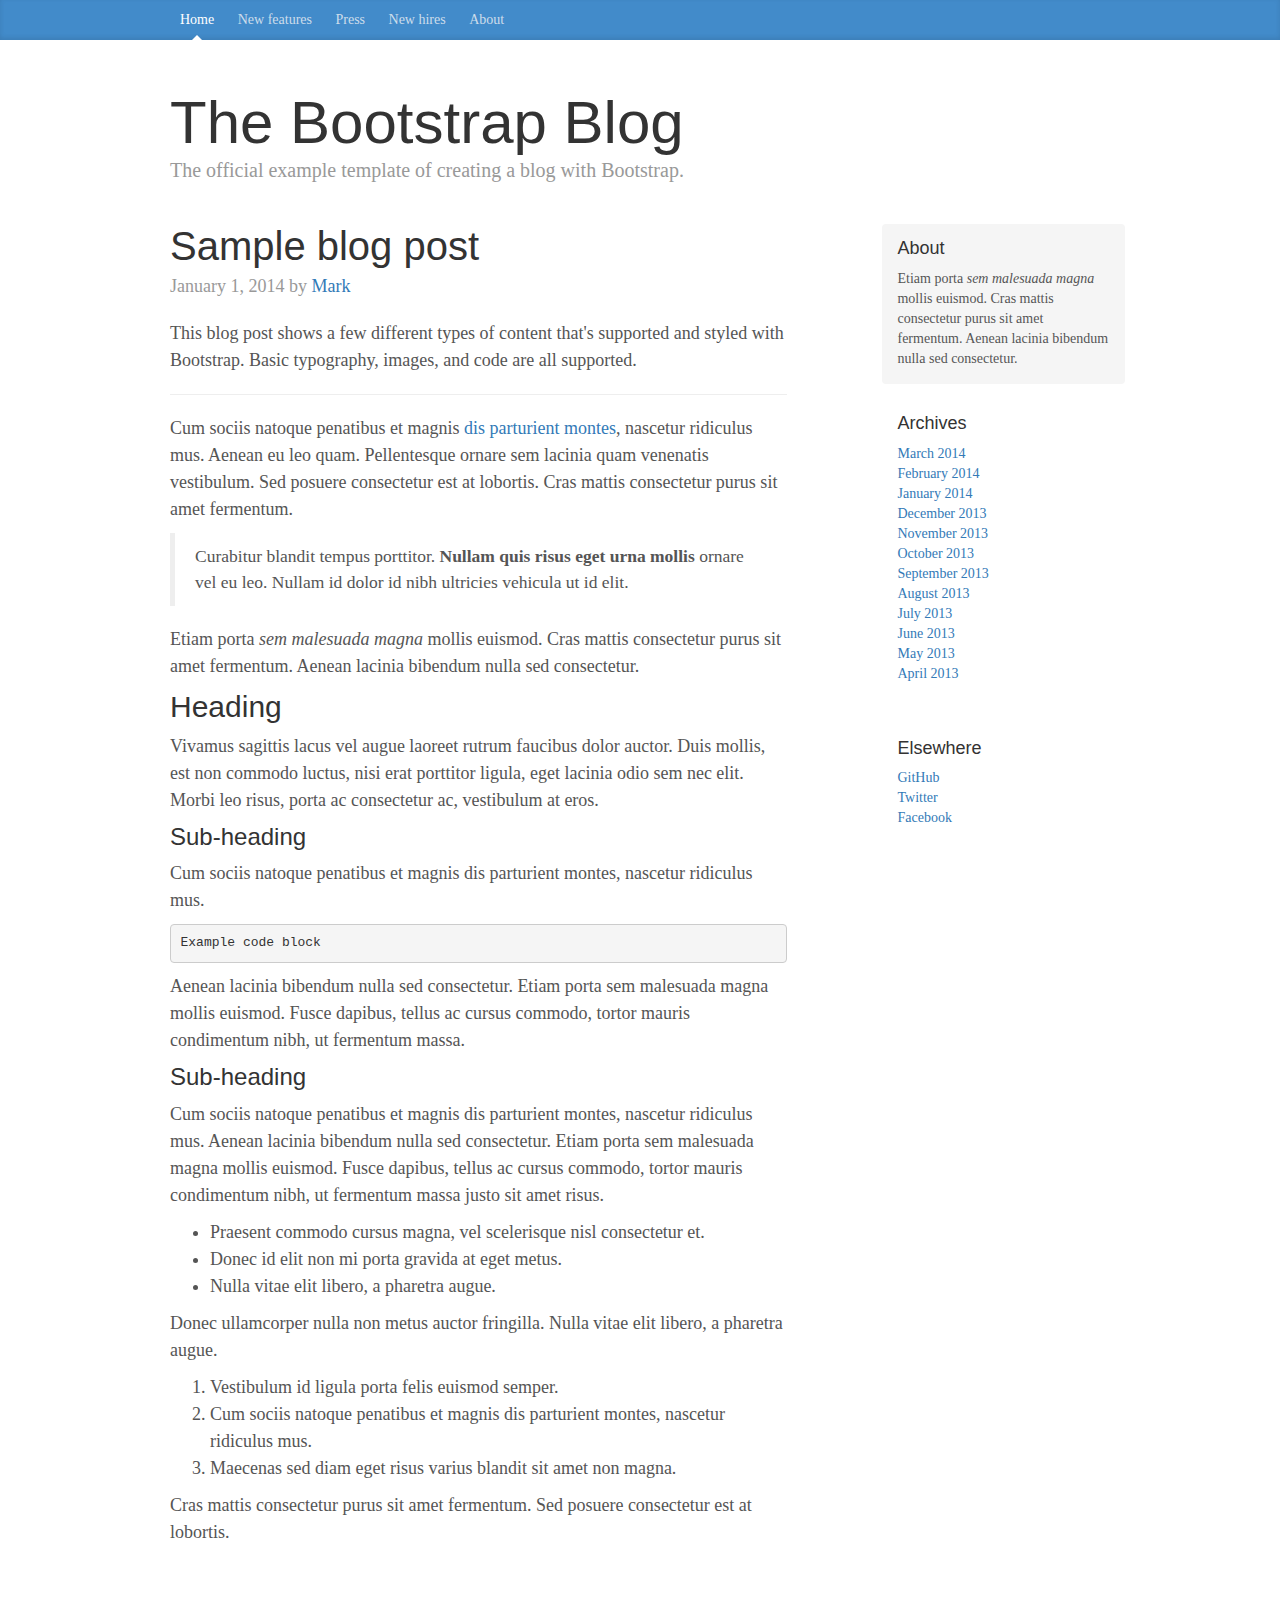
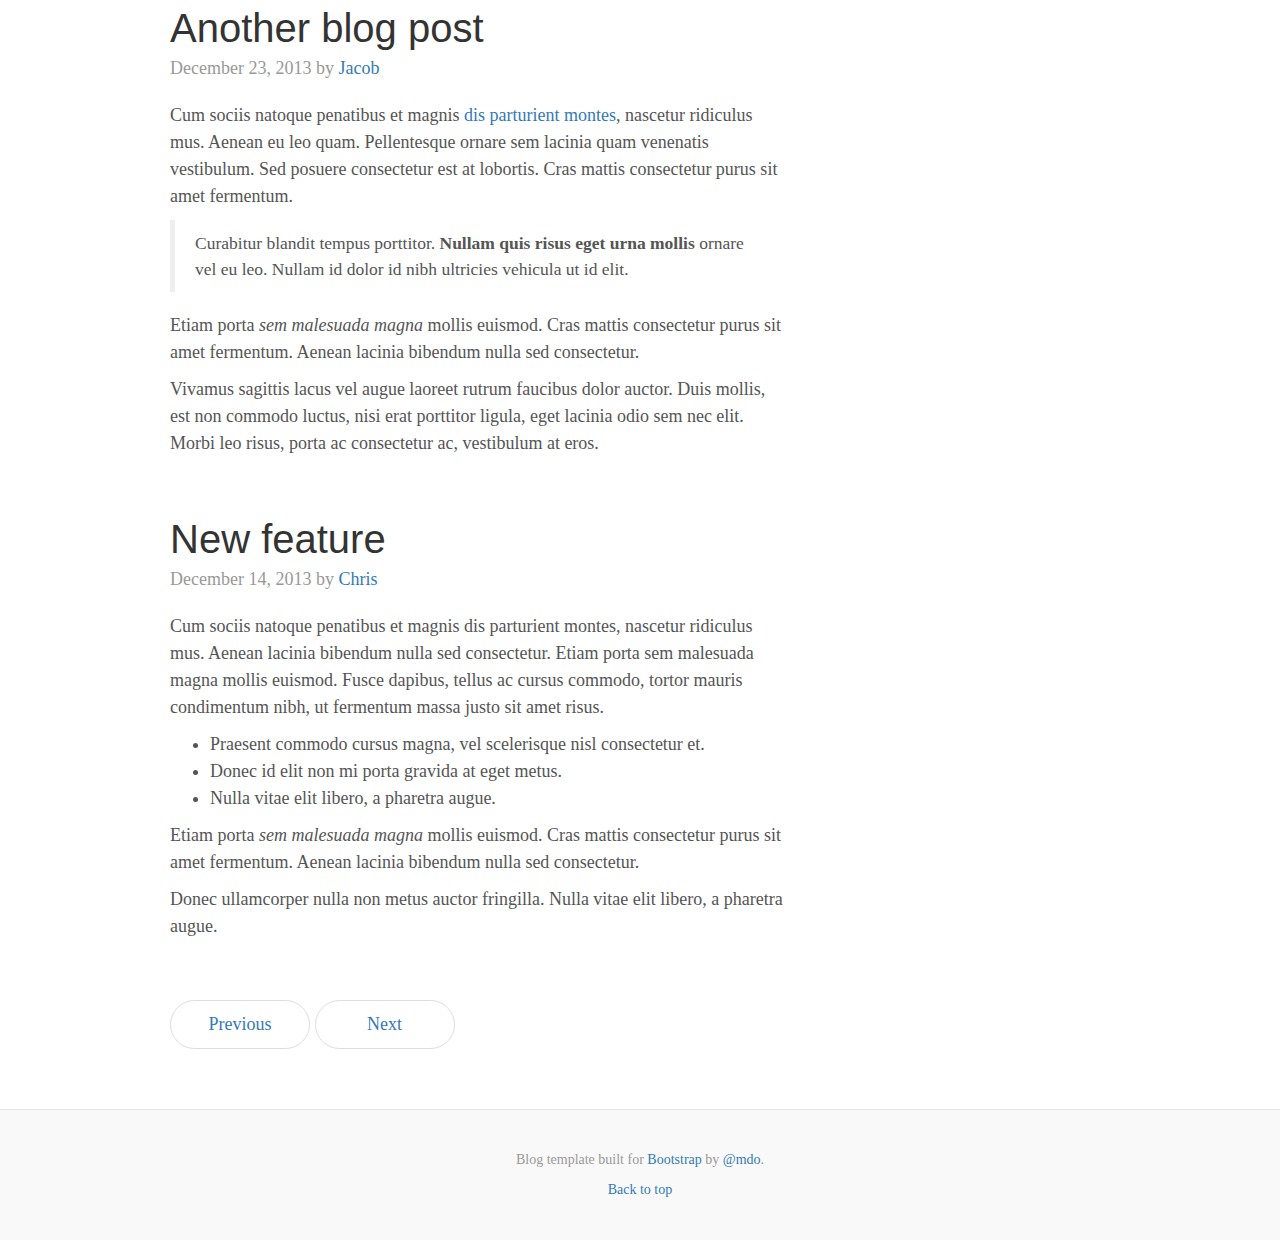
<file: examples/blog/index.html>
<!DOCTYPE html>
<html lang="en">
  <head>
    <meta charset="utf-8">
    <meta http-equiv="X-UA-Compatible" content="IE=edge">
    <meta name="viewport" content="width=device-width, initial-scale=1">
    <!-- The above 3 meta tags *must* come first in the head; any other head content must come *after* these tags -->
    <meta name="description" content="">
    <meta name="author" content="">
    <link rel="icon" href="../../favicon.ico">

    <title>Blog Template for Bootstrap</title>

    <!-- Bootstrap core CSS -->
    <link href="../../dist/css/bootstrap.min.css" rel="stylesheet">

    <!-- IE10 viewport hack for Surface/desktop Windows 8 bug -->
    <link href="../../assets/css/ie10-viewport-bug-workaround.css" rel="stylesheet">

    <!-- Custom styles for this template -->
    <link href="blog.css" rel="stylesheet">

    <!-- Just for debugging purposes. Don't actually copy these 2 lines! -->
    <!--[if lt IE 9]><script src="../../assets/js/ie8-responsive-file-warning.js"></script><![endif]-->
    <script src="../../assets/js/ie-emulation-modes-warning.js"></script>

    <!-- HTML5 shim and Respond.js for IE8 support of HTML5 elements and media queries -->
    <!--[if lt IE 9]>
      <script src="https://oss.maxcdn.com/html5shiv/3.7.3/html5shiv.min.js"></script>
      <script src="https://oss.maxcdn.com/respond/1.4.2/respond.min.js"></script>
    <![endif]-->
  </head>

  <body>

    <div class="blog-masthead">
      <div class="container">
        <nav class="blog-nav">
          <a class="blog-nav-item active" href="#">Home</a>
          <a class="blog-nav-item" href="#">New features</a>
          <a class="blog-nav-item" href="#">Press</a>
          <a class="blog-nav-item" href="#">New hires</a>
          <a class="blog-nav-item" href="#">About</a>
        </nav>
      </div>
    </div>

    <div class="container">

      <div class="blog-header">
        <h1 class="blog-title">The Bootstrap Blog</h1>
        <p class="lead blog-description">The official example template of creating a blog with Bootstrap.</p>
      </div>

      <div class="row">

        <div class="col-sm-8 blog-main">

          <div class="blog-post">
            <h2 class="blog-post-title">Sample blog post</h2>
            <p class="blog-post-meta">January 1, 2014 by <a href="#">Mark</a></p>

            <p>This blog post shows a few different types of content that's supported and styled with Bootstrap. Basic typography, images, and code are all supported.</p>
            <hr>
            <p>Cum sociis natoque penatibus et magnis <a href="#">dis parturient montes</a>, nascetur ridiculus mus. Aenean eu leo quam. Pellentesque ornare sem lacinia quam venenatis vestibulum. Sed posuere consectetur est at lobortis. Cras mattis consectetur purus sit amet fermentum.</p>
            <blockquote>
              <p>Curabitur blandit tempus porttitor. <strong>Nullam quis risus eget urna mollis</strong> ornare vel eu leo. Nullam id dolor id nibh ultricies vehicula ut id elit.</p>
            </blockquote>
            <p>Etiam porta <em>sem malesuada magna</em> mollis euismod. Cras mattis consectetur purus sit amet fermentum. Aenean lacinia bibendum nulla sed consectetur.</p>
            <h2>Heading</h2>
            <p>Vivamus sagittis lacus vel augue laoreet rutrum faucibus dolor auctor. Duis mollis, est non commodo luctus, nisi erat porttitor ligula, eget lacinia odio sem nec elit. Morbi leo risus, porta ac consectetur ac, vestibulum at eros.</p>
            <h3>Sub-heading</h3>
            <p>Cum sociis natoque penatibus et magnis dis parturient montes, nascetur ridiculus mus.</p>
            <pre><code>Example code block</code></pre>
            <p>Aenean lacinia bibendum nulla sed consectetur. Etiam porta sem malesuada magna mollis euismod. Fusce dapibus, tellus ac cursus commodo, tortor mauris condimentum nibh, ut fermentum massa.</p>
            <h3>Sub-heading</h3>
            <p>Cum sociis natoque penatibus et magnis dis parturient montes, nascetur ridiculus mus. Aenean lacinia bibendum nulla sed consectetur. Etiam porta sem malesuada magna mollis euismod. Fusce dapibus, tellus ac cursus commodo, tortor mauris condimentum nibh, ut fermentum massa justo sit amet risus.</p>
            <ul>
              <li>Praesent commodo cursus magna, vel scelerisque nisl consectetur et.</li>
              <li>Donec id elit non mi porta gravida at eget metus.</li>
              <li>Nulla vitae elit libero, a pharetra augue.</li>
            </ul>
            <p>Donec ullamcorper nulla non metus auctor fringilla. Nulla vitae elit libero, a pharetra augue.</p>
            <ol>
              <li>Vestibulum id ligula porta felis euismod semper.</li>
              <li>Cum sociis natoque penatibus et magnis dis parturient montes, nascetur ridiculus mus.</li>
              <li>Maecenas sed diam eget risus varius blandit sit amet non magna.</li>
            </ol>
            <p>Cras mattis consectetur purus sit amet fermentum. Sed posuere consectetur est at lobortis.</p>
          </div><!-- /.blog-post -->

          <div class="blog-post">
            <h2 class="blog-post-title">Another blog post</h2>
            <p class="blog-post-meta">December 23, 2013 by <a href="#">Jacob</a></p>

            <p>Cum sociis natoque penatibus et magnis <a href="#">dis parturient montes</a>, nascetur ridiculus mus. Aenean eu leo quam. Pellentesque ornare sem lacinia quam venenatis vestibulum. Sed posuere consectetur est at lobortis. Cras mattis consectetur purus sit amet fermentum.</p>
            <blockquote>
              <p>Curabitur blandit tempus porttitor. <strong>Nullam quis risus eget urna mollis</strong> ornare vel eu leo. Nullam id dolor id nibh ultricies vehicula ut id elit.</p>
            </blockquote>
            <p>Etiam porta <em>sem malesuada magna</em> mollis euismod. Cras mattis consectetur purus sit amet fermentum. Aenean lacinia bibendum nulla sed consectetur.</p>
            <p>Vivamus sagittis lacus vel augue laoreet rutrum faucibus dolor auctor. Duis mollis, est non commodo luctus, nisi erat porttitor ligula, eget lacinia odio sem nec elit. Morbi leo risus, porta ac consectetur ac, vestibulum at eros.</p>
          </div><!-- /.blog-post -->

          <div class="blog-post">
            <h2 class="blog-post-title">New feature</h2>
            <p class="blog-post-meta">December 14, 2013 by <a href="#">Chris</a></p>

            <p>Cum sociis natoque penatibus et magnis dis parturient montes, nascetur ridiculus mus. Aenean lacinia bibendum nulla sed consectetur. Etiam porta sem malesuada magna mollis euismod. Fusce dapibus, tellus ac cursus commodo, tortor mauris condimentum nibh, ut fermentum massa justo sit amet risus.</p>
            <ul>
              <li>Praesent commodo cursus magna, vel scelerisque nisl consectetur et.</li>
              <li>Donec id elit non mi porta gravida at eget metus.</li>
              <li>Nulla vitae elit libero, a pharetra augue.</li>
            </ul>
            <p>Etiam porta <em>sem malesuada magna</em> mollis euismod. Cras mattis consectetur purus sit amet fermentum. Aenean lacinia bibendum nulla sed consectetur.</p>
            <p>Donec ullamcorper nulla non metus auctor fringilla. Nulla vitae elit libero, a pharetra augue.</p>
          </div><!-- /.blog-post -->

          <nav>
            <ul class="pager">
              <li><a href="#">Previous</a></li>
              <li><a href="#">Next</a></li>
            </ul>
          </nav>

        </div><!-- /.blog-main -->

        <div class="col-sm-3 col-sm-offset-1 blog-sidebar">
          <div class="sidebar-module sidebar-module-inset">
            <h4>About</h4>
            <p>Etiam porta <em>sem malesuada magna</em> mollis euismod. Cras mattis consectetur purus sit amet fermentum. Aenean lacinia bibendum nulla sed consectetur.</p>
          </div>
          <div class="sidebar-module">
            <h4>Archives</h4>
            <ol class="list-unstyled">
              <li><a href="#">March 2014</a></li>
              <li><a href="#">February 2014</a></li>
              <li><a href="#">January 2014</a></li>
              <li><a href="#">December 2013</a></li>
              <li><a href="#">November 2013</a></li>
              <li><a href="#">October 2013</a></li>
              <li><a href="#">September 2013</a></li>
              <li><a href="#">August 2013</a></li>
              <li><a href="#">July 2013</a></li>
              <li><a href="#">June 2013</a></li>
              <li><a href="#">May 2013</a></li>
              <li><a href="#">April 2013</a></li>
            </ol>
          </div>
          <div class="sidebar-module">
            <h4>Elsewhere</h4>
            <ol class="list-unstyled">
              <li><a href="#">GitHub</a></li>
              <li><a href="#">Twitter</a></li>
              <li><a href="#">Facebook</a></li>
            </ol>
          </div>
        </div><!-- /.blog-sidebar -->

      </div><!-- /.row -->

    </div><!-- /.container -->

    <footer class="blog-footer">
      <p>Blog template built for <a href="http://getbootstrap.com">Bootstrap</a> by <a href="https://twitter.com/mdo">@mdo</a>.</p>
      <p>
        <a href="#">Back to top</a>
      </p>
    </footer>


    <!-- Bootstrap core JavaScript
    ================================================== -->
    <!-- Placed at the end of the document so the pages load faster -->
    <script src="https://ajax.googleapis.com/ajax/libs/jquery/1.12.4/jquery.min.js"></script>
    <script>window.jQuery || document.write('<script src="../../assets/js/vendor/jquery.min.js"><\/script>')</script>
    <script src="../../dist/js/bootstrap.min.js"></script>
    <!-- IE10 viewport hack for Surface/desktop Windows 8 bug -->
    <script src="../../assets/js/ie10-viewport-bug-workaround.js"></script>
  </body>
</html>
</file>
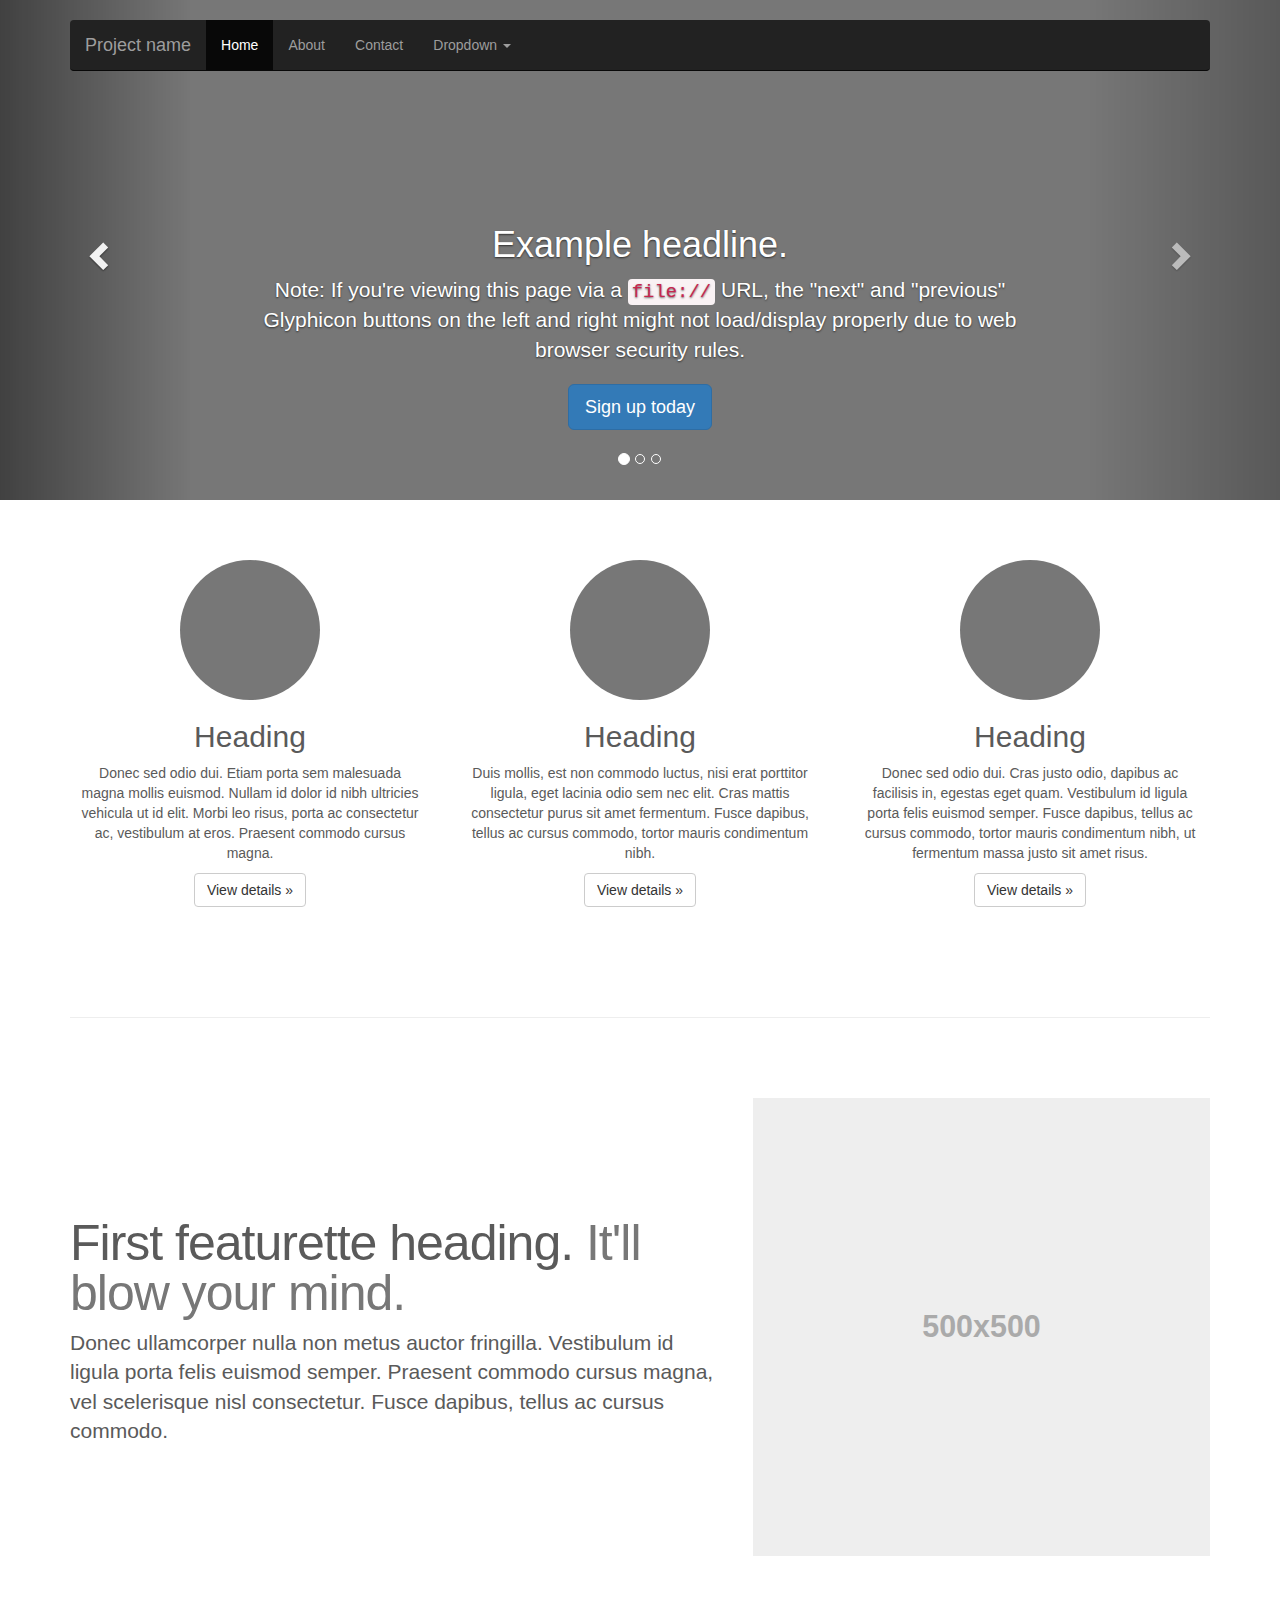
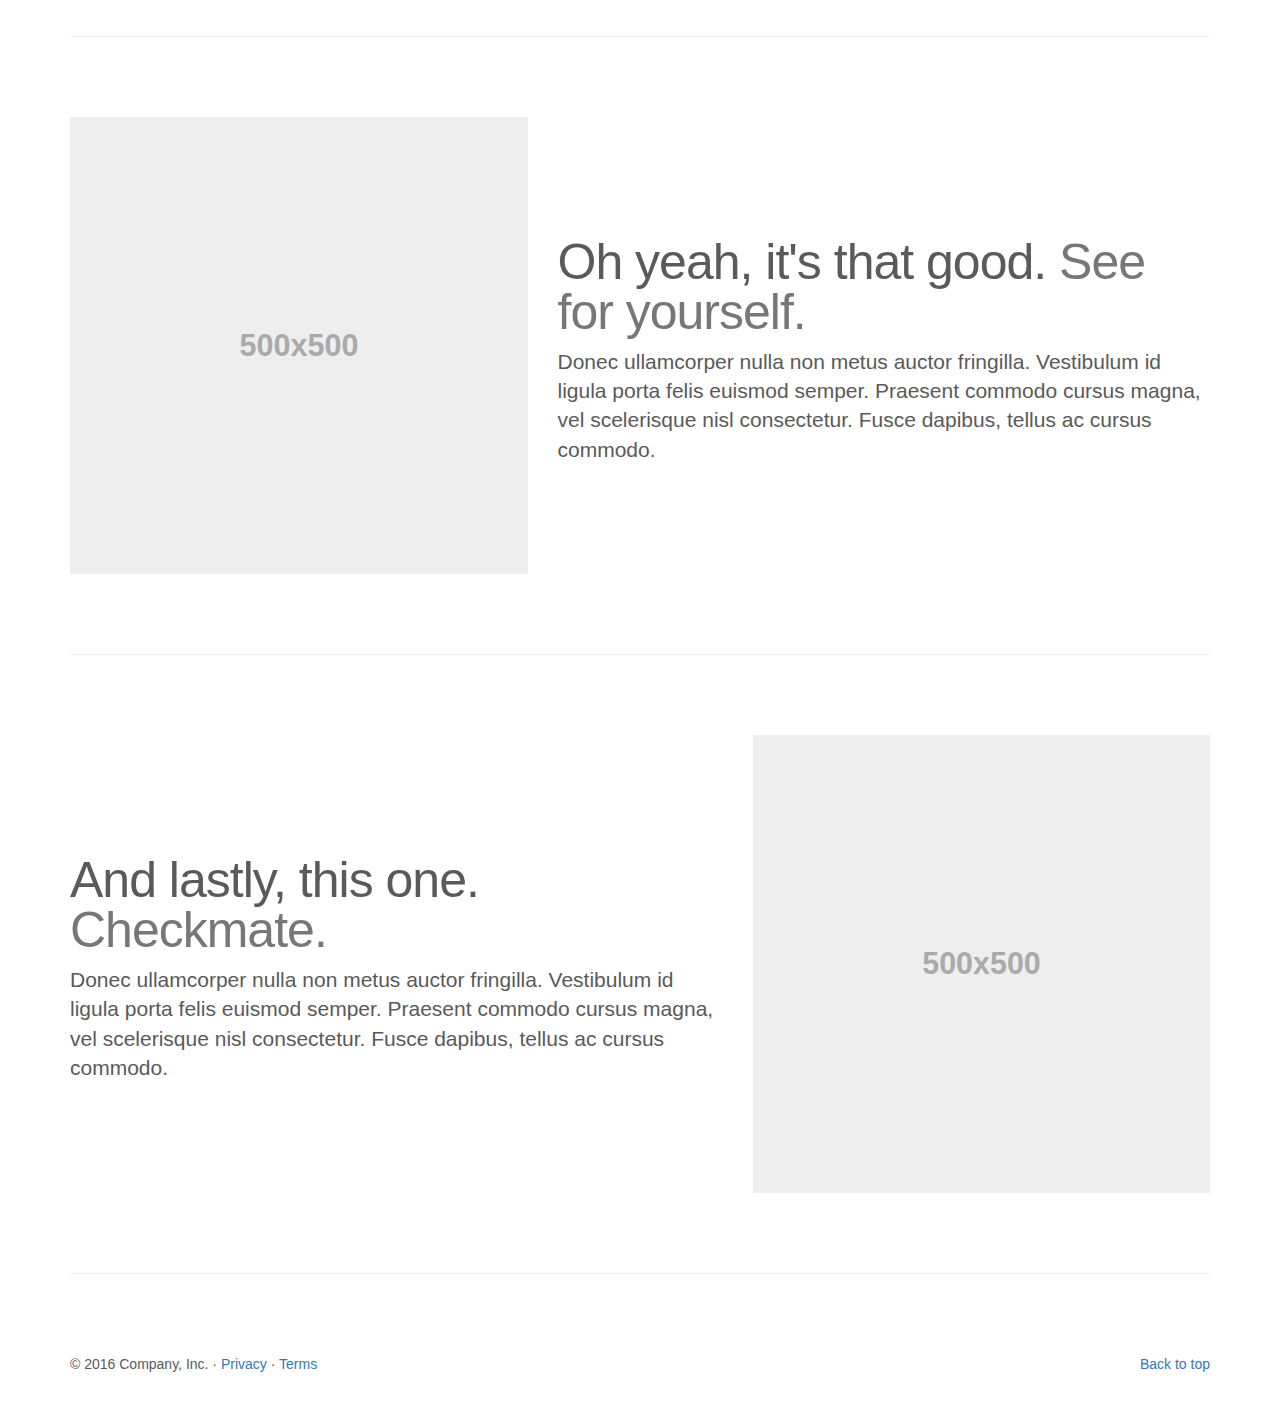
<file: examples/carousel/index.html>
<!DOCTYPE html>
<html lang="en">
  <head>
    <meta charset="utf-8">
    <meta http-equiv="X-UA-Compatible" content="IE=edge">
    <meta name="viewport" content="width=device-width, initial-scale=1">
    <!-- The above 3 meta tags *must* come first in the head; any other head content must come *after* these tags -->
    <meta name="description" content="">
    <meta name="author" content="">
    <link rel="icon" href="../../favicon.ico">

    <title>Carousel Template for Bootstrap</title>

    <!-- Bootstrap core CSS -->
    <link href="../../dist/css/bootstrap.min.css" rel="stylesheet">

    <!-- IE10 viewport hack for Surface/desktop Windows 8 bug -->
    <link href="../../assets/css/ie10-viewport-bug-workaround.css" rel="stylesheet">

    <!-- Just for debugging purposes. Don't actually copy these 2 lines! -->
    <!--[if lt IE 9]><script src="../../assets/js/ie8-responsive-file-warning.js"></script><![endif]-->
    <script src="../../assets/js/ie-emulation-modes-warning.js"></script>

    <!-- HTML5 shim and Respond.js for IE8 support of HTML5 elements and media queries -->
    <!--[if lt IE 9]>
      <script src="https://oss.maxcdn.com/html5shiv/3.7.3/html5shiv.min.js"></script>
      <script src="https://oss.maxcdn.com/respond/1.4.2/respond.min.js"></script>
    <![endif]-->

    <!-- Custom styles for this template -->
    <link href="carousel.css" rel="stylesheet">
  </head>
<!-- NAVBAR
================================================== -->
  <body>
    <div class="navbar-wrapper">
      <div class="container">

        <nav class="navbar navbar-inverse navbar-static-top">
          <div class="container">
            <div class="navbar-header">
              <button type="button" class="navbar-toggle collapsed" data-toggle="collapse" data-target="#navbar" aria-expanded="false" aria-controls="navbar">
                <span class="sr-only">Toggle navigation</span>
                <span class="icon-bar"></span>
                <span class="icon-bar"></span>
                <span class="icon-bar"></span>
              </button>
              <a class="navbar-brand" href="#">Project name</a>
            </div>
            <div id="navbar" class="navbar-collapse collapse">
              <ul class="nav navbar-nav">
                <li class="active"><a href="#">Home</a></li>
                <li><a href="#about">About</a></li>
                <li><a href="#contact">Contact</a></li>
                <li class="dropdown">
                  <a href="#" class="dropdown-toggle" data-toggle="dropdown" role="button" aria-haspopup="true" aria-expanded="false">Dropdown <span class="caret"></span></a>
                  <ul class="dropdown-menu">
                    <li><a href="#">Action</a></li>
                    <li><a href="#">Another action</a></li>
                    <li><a href="#">Something else here</a></li>
                    <li role="separator" class="divider"></li>
                    <li class="dropdown-header">Nav header</li>
                    <li><a href="#">Separated link</a></li>
                    <li><a href="#">One more separated link</a></li>
                  </ul>
                </li>
              </ul>
            </div>
          </div>
        </nav>

      </div>
    </div>


    <!-- Carousel
    ================================================== -->
    <div id="myCarousel" class="carousel slide" data-ride="carousel">
      <!-- Indicators -->
      <ol class="carousel-indicators">
        <li data-target="#myCarousel" data-slide-to="0" class="active"></li>
        <li data-target="#myCarousel" data-slide-to="1"></li>
        <li data-target="#myCarousel" data-slide-to="2"></li>
      </ol>
      <div class="carousel-inner" role="listbox">
        <div class="item active">
          <img class="first-slide" src="[data-uri]" alt="First slide">
          <div class="container">
            <div class="carousel-caption">
              <h1>Example headline.</h1>
              <p>Note: If you're viewing this page via a <code>file://</code> URL, the "next" and "previous" Glyphicon buttons on the left and right might not load/display properly due to web browser security rules.</p>
              <p><a class="btn btn-lg btn-primary" href="#" role="button">Sign up today</a></p>
            </div>
          </div>
        </div>
        <div class="item">
          <img class="second-slide" src="[data-uri]" alt="Second slide">
          <div class="container">
            <div class="carousel-caption">
              <h1>Another example headline.</h1>
              <p>Cras justo odio, dapibus ac facilisis in, egestas eget quam. Donec id elit non mi porta gravida at eget metus. Nullam id dolor id nibh ultricies vehicula ut id elit.</p>
              <p><a class="btn btn-lg btn-primary" href="#" role="button">Learn more</a></p>
            </div>
          </div>
        </div>
        <div class="item">
          <img class="third-slide" src="[data-uri]" alt="Third slide">
          <div class="container">
            <div class="carousel-caption">
              <h1>One more for good measure.</h1>
              <p>Cras justo odio, dapibus ac facilisis in, egestas eget quam. Donec id elit non mi porta gravida at eget metus. Nullam id dolor id nibh ultricies vehicula ut id elit.</p>
              <p><a class="btn btn-lg btn-primary" href="#" role="button">Browse gallery</a></p>
            </div>
          </div>
        </div>
      </div>
      <a class="left carousel-control" href="#myCarousel" role="button" data-slide="prev">
        <span class="glyphicon glyphicon-chevron-left" aria-hidden="true"></span>
        <span class="sr-only">Previous</span>
      </a>
      <a class="right carousel-control" href="#myCarousel" role="button" data-slide="next">
        <span class="glyphicon glyphicon-chevron-right" aria-hidden="true"></span>
        <span class="sr-only">Next</span>
      </a>
    </div><!-- /.carousel -->


    <!-- Marketing messaging and featurettes
    ================================================== -->
    <!-- Wrap the rest of the page in another container to center all the content. -->

    <div class="container marketing">

      <!-- Three columns of text below the carousel -->
      <div class="row">
        <div class="col-lg-4">
          <img class="img-circle" src="[data-uri]" alt="Generic placeholder image" width="140" height="140">
          <h2>Heading</h2>
          <p>Donec sed odio dui. Etiam porta sem malesuada magna mollis euismod. Nullam id dolor id nibh ultricies vehicula ut id elit. Morbi leo risus, porta ac consectetur ac, vestibulum at eros. Praesent commodo cursus magna.</p>
          <p><a class="btn btn-default" href="#" role="button">View details &raquo;</a></p>
        </div><!-- /.col-lg-4 -->
        <div class="col-lg-4">
          <img class="img-circle" src="[data-uri]" alt="Generic placeholder image" width="140" height="140">
          <h2>Heading</h2>
          <p>Duis mollis, est non commodo luctus, nisi erat porttitor ligula, eget lacinia odio sem nec elit. Cras mattis consectetur purus sit amet fermentum. Fusce dapibus, tellus ac cursus commodo, tortor mauris condimentum nibh.</p>
          <p><a class="btn btn-default" href="#" role="button">View details &raquo;</a></p>
        </div><!-- /.col-lg-4 -->
        <div class="col-lg-4">
          <img class="img-circle" src="[data-uri]" alt="Generic placeholder image" width="140" height="140">
          <h2>Heading</h2>
          <p>Donec sed odio dui. Cras justo odio, dapibus ac facilisis in, egestas eget quam. Vestibulum id ligula porta felis euismod semper. Fusce dapibus, tellus ac cursus commodo, tortor mauris condimentum nibh, ut fermentum massa justo sit amet risus.</p>
          <p><a class="btn btn-default" href="#" role="button">View details &raquo;</a></p>
        </div><!-- /.col-lg-4 -->
      </div><!-- /.row -->


      <!-- START THE FEATURETTES -->

      <hr class="featurette-divider">

      <div class="row featurette">
        <div class="col-md-7">
          <h2 class="featurette-heading">First featurette heading. <span class="text-muted">It'll blow your mind.</span></h2>
          <p class="lead">Donec ullamcorper nulla non metus auctor fringilla. Vestibulum id ligula porta felis euismod semper. Praesent commodo cursus magna, vel scelerisque nisl consectetur. Fusce dapibus, tellus ac cursus commodo.</p>
        </div>
        <div class="col-md-5">
          <img class="featurette-image img-responsive center-block" data-src="holder.js/500x500/auto" alt="Generic placeholder image">
        </div>
      </div>

      <hr class="featurette-divider">

      <div class="row featurette">
        <div class="col-md-7 col-md-push-5">
          <h2 class="featurette-heading">Oh yeah, it's that good. <span class="text-muted">See for yourself.</span></h2>
          <p class="lead">Donec ullamcorper nulla non metus auctor fringilla. Vestibulum id ligula porta felis euismod semper. Praesent commodo cursus magna, vel scelerisque nisl consectetur. Fusce dapibus, tellus ac cursus commodo.</p>
        </div>
        <div class="col-md-5 col-md-pull-7">
          <img class="featurette-image img-responsive center-block" data-src="holder.js/500x500/auto" alt="Generic placeholder image">
        </div>
      </div>

      <hr class="featurette-divider">

      <div class="row featurette">
        <div class="col-md-7">
          <h2 class="featurette-heading">And lastly, this one. <span class="text-muted">Checkmate.</span></h2>
          <p class="lead">Donec ullamcorper nulla non metus auctor fringilla. Vestibulum id ligula porta felis euismod semper. Praesent commodo cursus magna, vel scelerisque nisl consectetur. Fusce dapibus, tellus ac cursus commodo.</p>
        </div>
        <div class="col-md-5">
          <img class="featurette-image img-responsive center-block" data-src="holder.js/500x500/auto" alt="Generic placeholder image">
        </div>
      </div>

      <hr class="featurette-divider">

      <!-- /END THE FEATURETTES -->


      <!-- FOOTER -->
      <footer>
        <p class="pull-right"><a href="#">Back to top</a></p>
        <p>&copy; 2016 Company, Inc. &middot; <a href="#">Privacy</a> &middot; <a href="#">Terms</a></p>
      </footer>

    </div><!-- /.container -->


    <!-- Bootstrap core JavaScript
    ================================================== -->
    <!-- Placed at the end of the document so the pages load faster -->
    <script src="https://ajax.googleapis.com/ajax/libs/jquery/1.12.4/jquery.min.js"></script>
    <script>window.jQuery || document.write('<script src="../../assets/js/vendor/jquery.min.js"><\/script>')</script>
    <script src="../../dist/js/bootstrap.min.js"></script>
    <!-- Just to make our placeholder images work. Don't actually copy the next line! -->
    <script src="../../assets/js/vendor/holder.min.js"></script>
    <!-- IE10 viewport hack for Surface/desktop Windows 8 bug -->
    <script src="../../assets/js/ie10-viewport-bug-workaround.js"></script>
  </body>
</html>
</file>
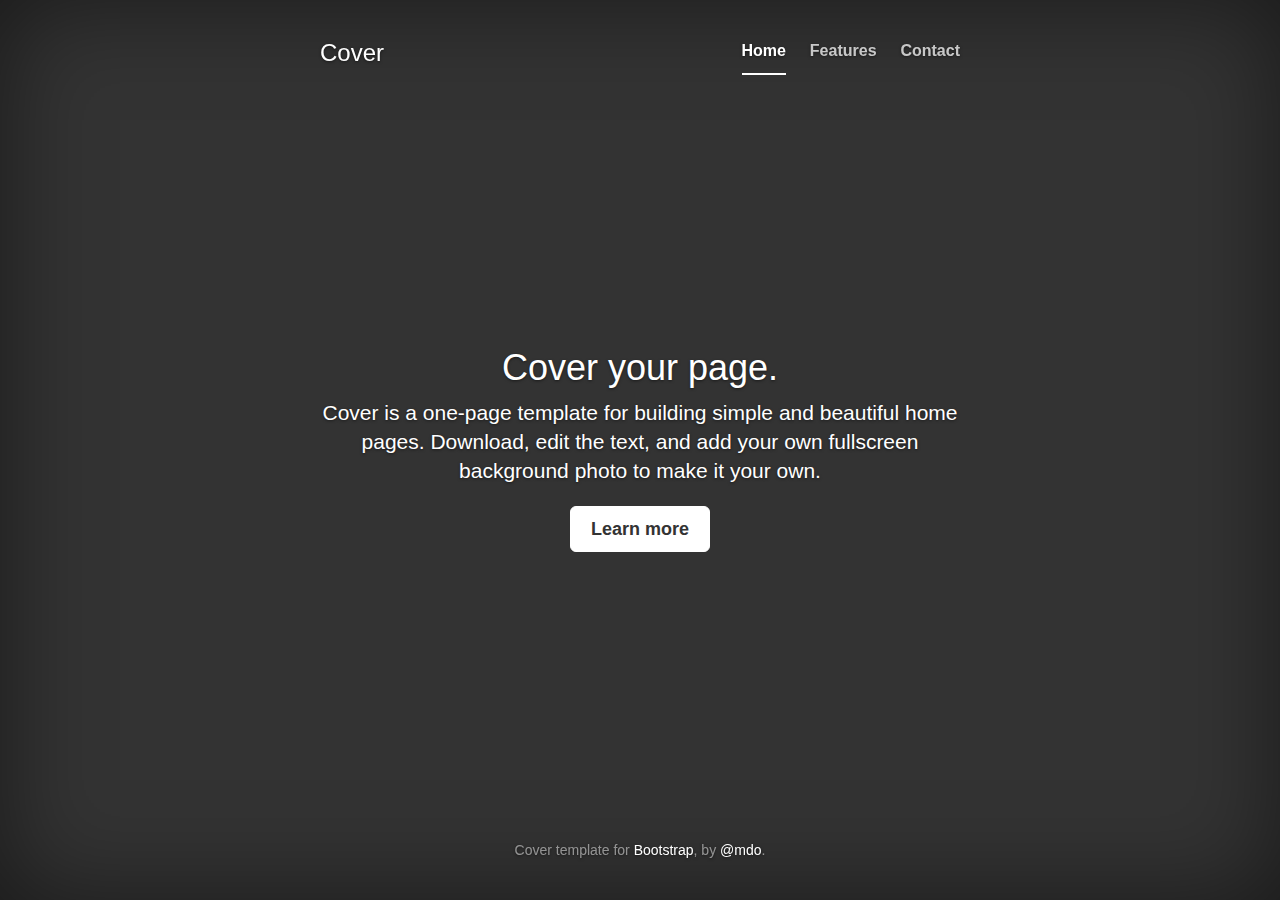
<file: examples/cover/index.html>
<!DOCTYPE html>
<html lang="en">
  <head>
    <meta charset="utf-8">
    <meta http-equiv="X-UA-Compatible" content="IE=edge">
    <meta name="viewport" content="width=device-width, initial-scale=1">
    <!-- The above 3 meta tags *must* come first in the head; any other head content must come *after* these tags -->
    <meta name="description" content="">
    <meta name="author" content="">
    <link rel="icon" href="../../favicon.ico">

    <title>Cover Template for Bootstrap</title>

    <!-- Bootstrap core CSS -->
    <link href="../../dist/css/bootstrap.min.css" rel="stylesheet">

    <!-- IE10 viewport hack for Surface/desktop Windows 8 bug -->
    <link href="../../assets/css/ie10-viewport-bug-workaround.css" rel="stylesheet">

    <!-- Custom styles for this template -->
    <link href="cover.css" rel="stylesheet">

    <!-- Just for debugging purposes. Don't actually copy these 2 lines! -->
    <!--[if lt IE 9]><script src="../../assets/js/ie8-responsive-file-warning.js"></script><![endif]-->
    <script src="../../assets/js/ie-emulation-modes-warning.js"></script>

    <!-- HTML5 shim and Respond.js for IE8 support of HTML5 elements and media queries -->
    <!--[if lt IE 9]>
      <script src="https://oss.maxcdn.com/html5shiv/3.7.3/html5shiv.min.js"></script>
      <script src="https://oss.maxcdn.com/respond/1.4.2/respond.min.js"></script>
    <![endif]-->
  </head>

  <body>

    <div class="site-wrapper">

      <div class="site-wrapper-inner">

        <div class="cover-container">

          <div class="masthead clearfix">
            <div class="inner">
              <h3 class="masthead-brand">Cover</h3>
              <nav>
                <ul class="nav masthead-nav">
                  <li class="active"><a href="#">Home</a></li>
                  <li><a href="#">Features</a></li>
                  <li><a href="#">Contact</a></li>
                </ul>
              </nav>
            </div>
          </div>

          <div class="inner cover">
            <h1 class="cover-heading">Cover your page.</h1>
            <p class="lead">Cover is a one-page template for building simple and beautiful home pages. Download, edit the text, and add your own fullscreen background photo to make it your own.</p>
            <p class="lead">
              <a href="#" class="btn btn-lg btn-default">Learn more</a>
            </p>
          </div>

          <div class="mastfoot">
            <div class="inner">
              <p>Cover template for <a href="http://getbootstrap.com">Bootstrap</a>, by <a href="https://twitter.com/mdo">@mdo</a>.</p>
            </div>
          </div>

        </div>

      </div>

    </div>

    <!-- Bootstrap core JavaScript
    ================================================== -->
    <!-- Placed at the end of the document so the pages load faster -->
    <script src="https://ajax.googleapis.com/ajax/libs/jquery/1.12.4/jquery.min.js"></script>
    <script>window.jQuery || document.write('<script src="../../assets/js/vendor/jquery.min.js"><\/script>')</script>
    <script src="../../dist/js/bootstrap.min.js"></script>
    <!-- IE10 viewport hack for Surface/desktop Windows 8 bug -->
    <script src="../../assets/js/ie10-viewport-bug-workaround.js"></script>
  </body>
</html>
</file>
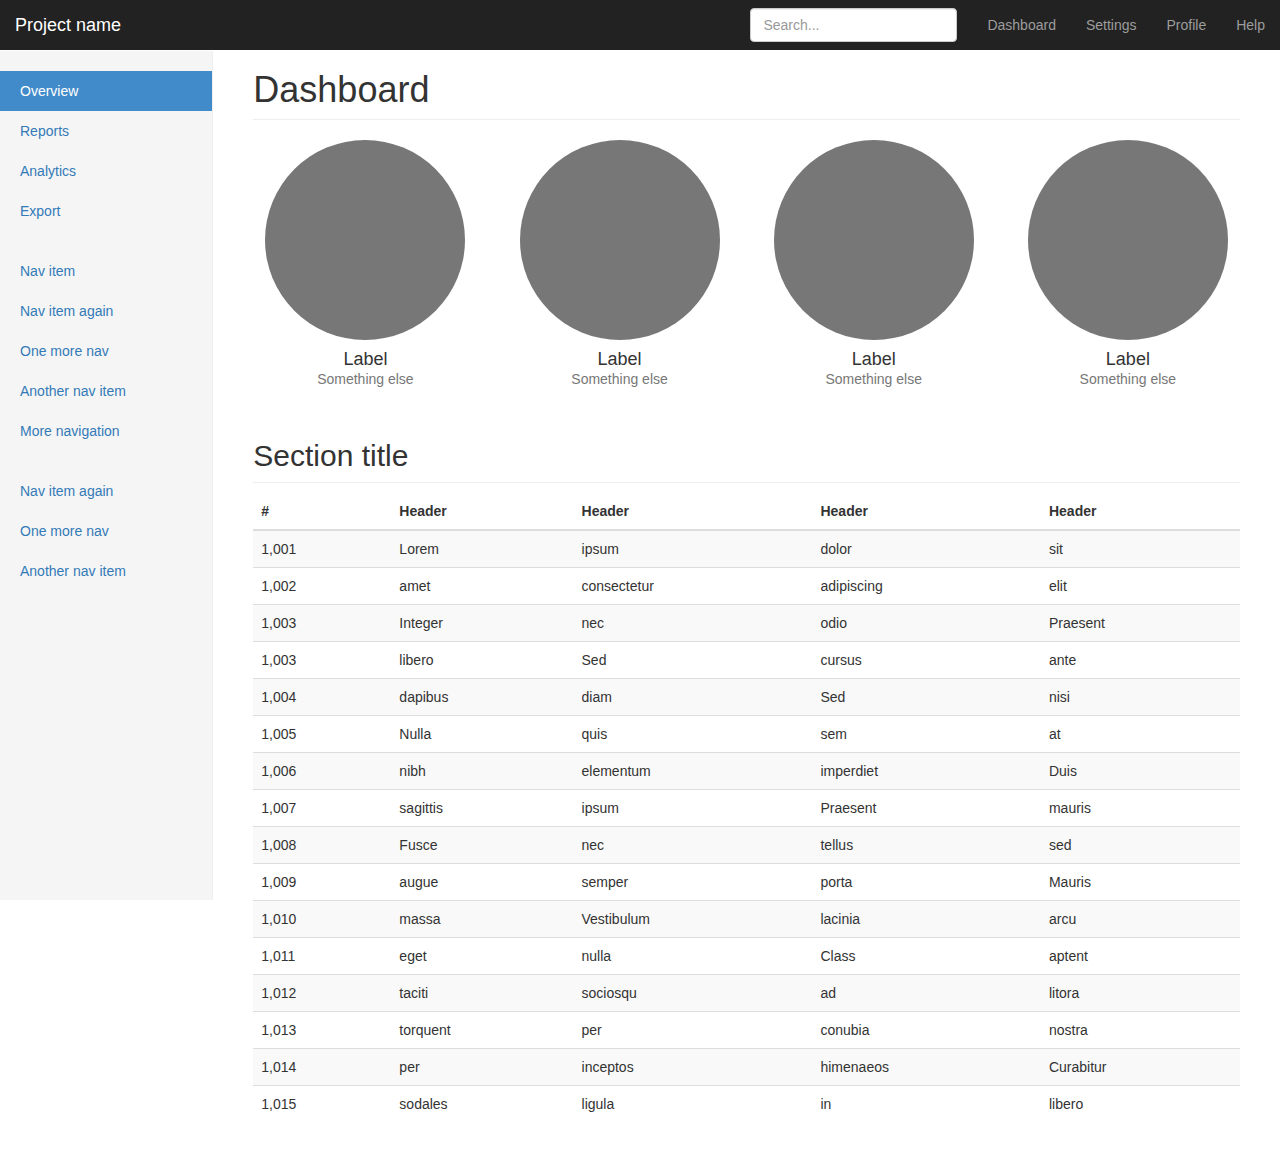
<file: examples/dashboard/index.html>
<!DOCTYPE html>
<html lang="en">
  <head>
    <meta charset="utf-8">
    <meta http-equiv="X-UA-Compatible" content="IE=edge">
    <meta name="viewport" content="width=device-width, initial-scale=1">
    <!-- The above 3 meta tags *must* come first in the head; any other head content must come *after* these tags -->
    <meta name="description" content="">
    <meta name="author" content="">
    <link rel="icon" href="../../favicon.ico">

    <title>Dashboard Template for Bootstrap</title>

    <!-- Bootstrap core CSS -->
    <link href="../../dist/css/bootstrap.min.css" rel="stylesheet">

    <!-- IE10 viewport hack for Surface/desktop Windows 8 bug -->
    <link href="../../assets/css/ie10-viewport-bug-workaround.css" rel="stylesheet">

    <!-- Custom styles for this template -->
    <link href="dashboard.css" rel="stylesheet">

    <!-- Just for debugging purposes. Don't actually copy these 2 lines! -->
    <!--[if lt IE 9]><script src="../../assets/js/ie8-responsive-file-warning.js"></script><![endif]-->
    <script src="../../assets/js/ie-emulation-modes-warning.js"></script>

    <!-- HTML5 shim and Respond.js for IE8 support of HTML5 elements and media queries -->
    <!--[if lt IE 9]>
      <script src="https://oss.maxcdn.com/html5shiv/3.7.3/html5shiv.min.js"></script>
      <script src="https://oss.maxcdn.com/respond/1.4.2/respond.min.js"></script>
    <![endif]-->
  </head>

  <body>

    <nav class="navbar navbar-inverse navbar-fixed-top">
      <div class="container-fluid">
        <div class="navbar-header">
          <button type="button" class="navbar-toggle collapsed" data-toggle="collapse" data-target="#navbar" aria-expanded="false" aria-controls="navbar">
            <span class="sr-only">Toggle navigation</span>
            <span class="icon-bar"></span>
            <span class="icon-bar"></span>
            <span class="icon-bar"></span>
          </button>
          <a class="navbar-brand" href="#">Project name</a>
        </div>
        <div id="navbar" class="navbar-collapse collapse">
          <ul class="nav navbar-nav navbar-right">
            <li><a href="#">Dashboard</a></li>
            <li><a href="#">Settings</a></li>
            <li><a href="#">Profile</a></li>
            <li><a href="#">Help</a></li>
          </ul>
          <form class="navbar-form navbar-right">
            <input type="text" class="form-control" placeholder="Search...">
          </form>
        </div>
      </div>
    </nav>

    <div class="container-fluid">
      <div class="row">
        <div class="col-sm-3 col-md-2 sidebar">
          <ul class="nav nav-sidebar">
            <li class="active"><a href="#">Overview <span class="sr-only">(current)</span></a></li>
            <li><a href="#">Reports</a></li>
            <li><a href="#">Analytics</a></li>
            <li><a href="#">Export</a></li>
          </ul>
          <ul class="nav nav-sidebar">
            <li><a href="">Nav item</a></li>
            <li><a href="">Nav item again</a></li>
            <li><a href="">One more nav</a></li>
            <li><a href="">Another nav item</a></li>
            <li><a href="">More navigation</a></li>
          </ul>
          <ul class="nav nav-sidebar">
            <li><a href="">Nav item again</a></li>
            <li><a href="">One more nav</a></li>
            <li><a href="">Another nav item</a></li>
          </ul>
        </div>
        <div class="col-sm-9 col-sm-offset-3 col-md-10 col-md-offset-2 main">
          <h1 class="page-header">Dashboard</h1>

          <div class="row placeholders">
            <div class="col-xs-6 col-sm-3 placeholder">
              <img src="[data-uri]" width="200" height="200" class="img-responsive" alt="Generic placeholder thumbnail">
              <h4>Label</h4>
              <span class="text-muted">Something else</span>
            </div>
            <div class="col-xs-6 col-sm-3 placeholder">
              <img src="[data-uri]" width="200" height="200" class="img-responsive" alt="Generic placeholder thumbnail">
              <h4>Label</h4>
              <span class="text-muted">Something else</span>
            </div>
            <div class="col-xs-6 col-sm-3 placeholder">
              <img src="[data-uri]" width="200" height="200" class="img-responsive" alt="Generic placeholder thumbnail">
              <h4>Label</h4>
              <span class="text-muted">Something else</span>
            </div>
            <div class="col-xs-6 col-sm-3 placeholder">
              <img src="[data-uri]" width="200" height="200" class="img-responsive" alt="Generic placeholder thumbnail">
              <h4>Label</h4>
              <span class="text-muted">Something else</span>
            </div>
          </div>

          <h2 class="sub-header">Section title</h2>
          <div class="table-responsive">
            <table class="table table-striped">
              <thead>
                <tr>
                  <th>#</th>
                  <th>Header</th>
                  <th>Header</th>
                  <th>Header</th>
                  <th>Header</th>
                </tr>
              </thead>
              <tbody>
                <tr>
                  <td>1,001</td>
                  <td>Lorem</td>
                  <td>ipsum</td>
                  <td>dolor</td>
                  <td>sit</td>
                </tr>
                <tr>
                  <td>1,002</td>
                  <td>amet</td>
                  <td>consectetur</td>
                  <td>adipiscing</td>
                  <td>elit</td>
                </tr>
                <tr>
                  <td>1,003</td>
                  <td>Integer</td>
                  <td>nec</td>
                  <td>odio</td>
                  <td>Praesent</td>
                </tr>
                <tr>
                  <td>1,003</td>
                  <td>libero</td>
                  <td>Sed</td>
                  <td>cursus</td>
                  <td>ante</td>
                </tr>
                <tr>
                  <td>1,004</td>
                  <td>dapibus</td>
                  <td>diam</td>
                  <td>Sed</td>
                  <td>nisi</td>
                </tr>
                <tr>
                  <td>1,005</td>
                  <td>Nulla</td>
                  <td>quis</td>
                  <td>sem</td>
                  <td>at</td>
                </tr>
                <tr>
                  <td>1,006</td>
                  <td>nibh</td>
                  <td>elementum</td>
                  <td>imperdiet</td>
                  <td>Duis</td>
                </tr>
                <tr>
                  <td>1,007</td>
                  <td>sagittis</td>
                  <td>ipsum</td>
                  <td>Praesent</td>
                  <td>mauris</td>
                </tr>
                <tr>
                  <td>1,008</td>
                  <td>Fusce</td>
                  <td>nec</td>
                  <td>tellus</td>
                  <td>sed</td>
                </tr>
                <tr>
                  <td>1,009</td>
                  <td>augue</td>
                  <td>semper</td>
                  <td>porta</td>
                  <td>Mauris</td>
                </tr>
                <tr>
                  <td>1,010</td>
                  <td>massa</td>
                  <td>Vestibulum</td>
                  <td>lacinia</td>
                  <td>arcu</td>
                </tr>
                <tr>
                  <td>1,011</td>
                  <td>eget</td>
                  <td>nulla</td>
                  <td>Class</td>
                  <td>aptent</td>
                </tr>
                <tr>
                  <td>1,012</td>
                  <td>taciti</td>
                  <td>sociosqu</td>
                  <td>ad</td>
                  <td>litora</td>
                </tr>
                <tr>
                  <td>1,013</td>
                  <td>torquent</td>
                  <td>per</td>
                  <td>conubia</td>
                  <td>nostra</td>
                </tr>
                <tr>
                  <td>1,014</td>
                  <td>per</td>
                  <td>inceptos</td>
                  <td>himenaeos</td>
                  <td>Curabitur</td>
                </tr>
                <tr>
                  <td>1,015</td>
                  <td>sodales</td>
                  <td>ligula</td>
                  <td>in</td>
                  <td>libero</td>
                </tr>
              </tbody>
            </table>
          </div>
        </div>
      </div>
    </div>

    <!-- Bootstrap core JavaScript
    ================================================== -->
    <!-- Placed at the end of the document so the pages load faster -->
    <script src="https://ajax.googleapis.com/ajax/libs/jquery/1.12.4/jquery.min.js"></script>
    <script>window.jQuery || document.write('<script src="../../assets/js/vendor/jquery.min.js"><\/script>')</script>
    <script src="../../dist/js/bootstrap.min.js"></script>
    <!-- Just to make our placeholder images work. Don't actually copy the next line! -->
    <script src="../../assets/js/vendor/holder.min.js"></script>
    <!-- IE10 viewport hack for Surface/desktop Windows 8 bug -->
    <script src="../../assets/js/ie10-viewport-bug-workaround.js"></script>
  </body>
</html>
</file>
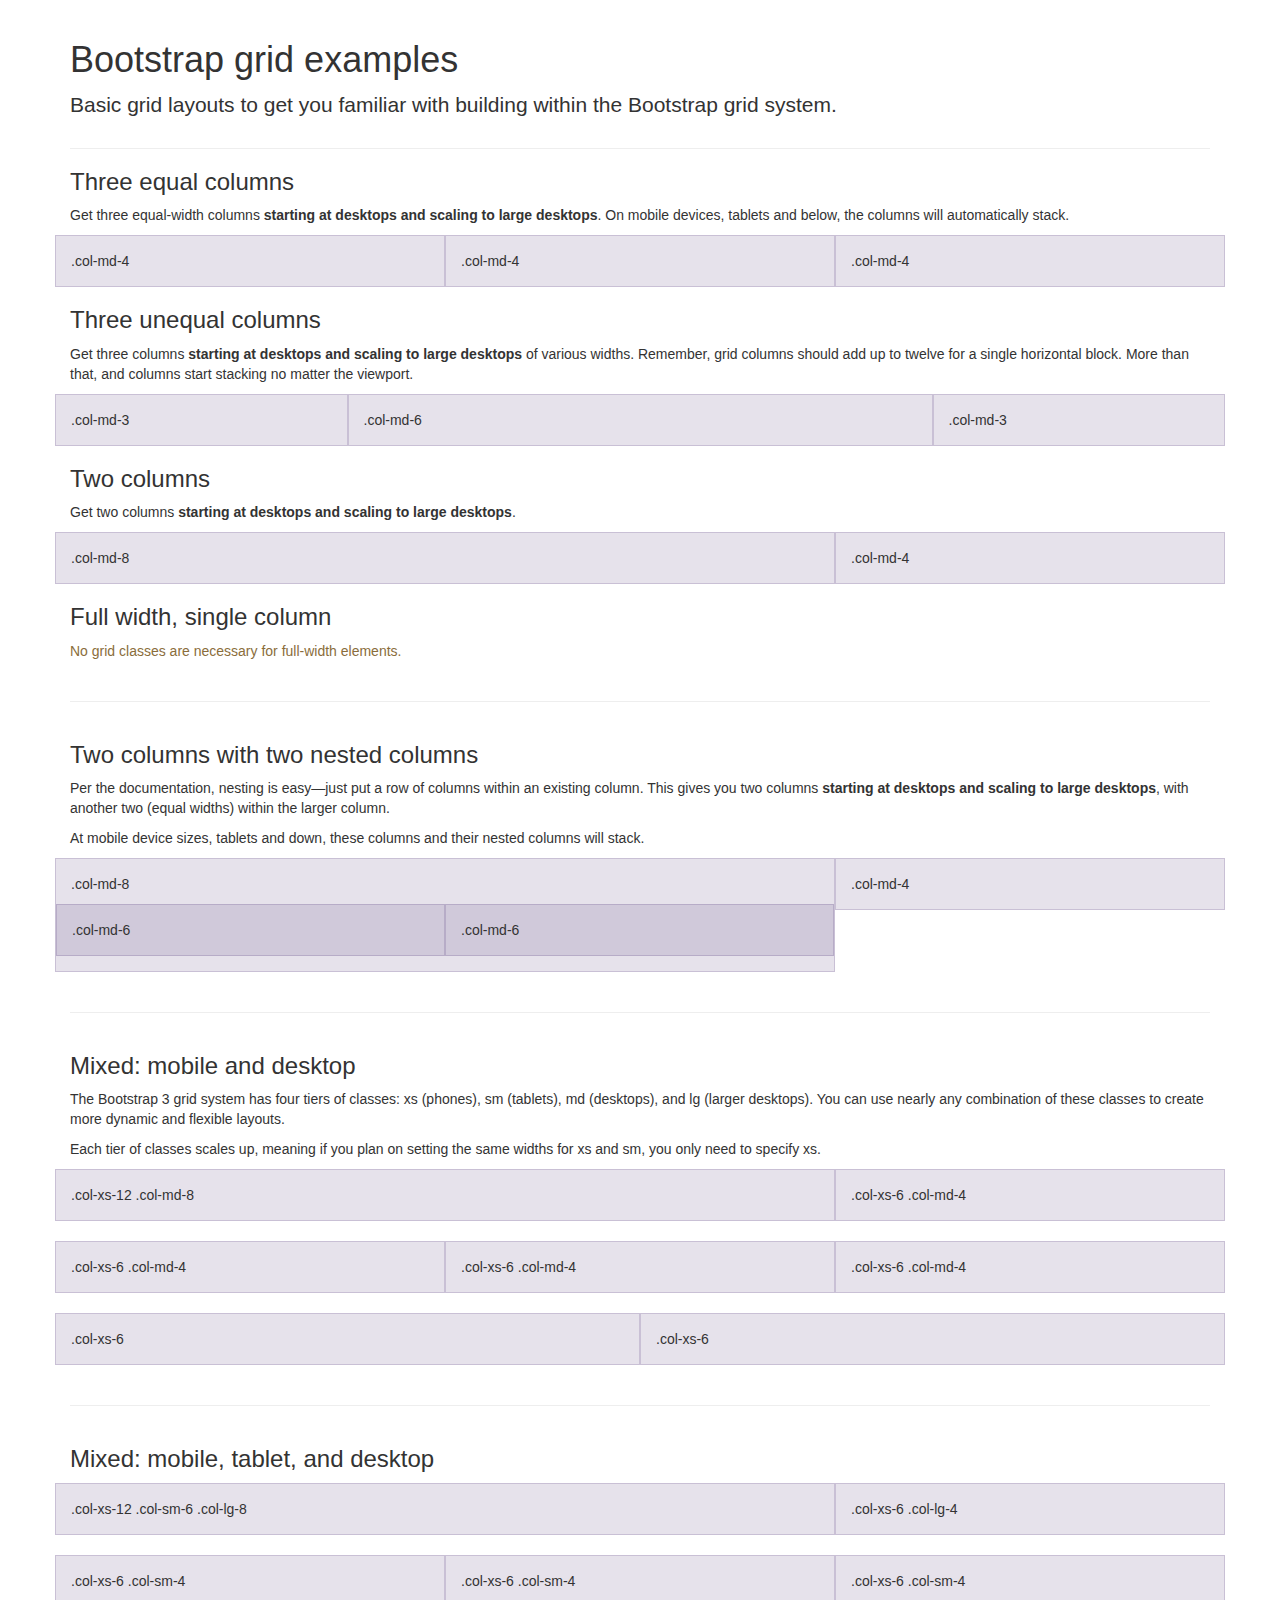
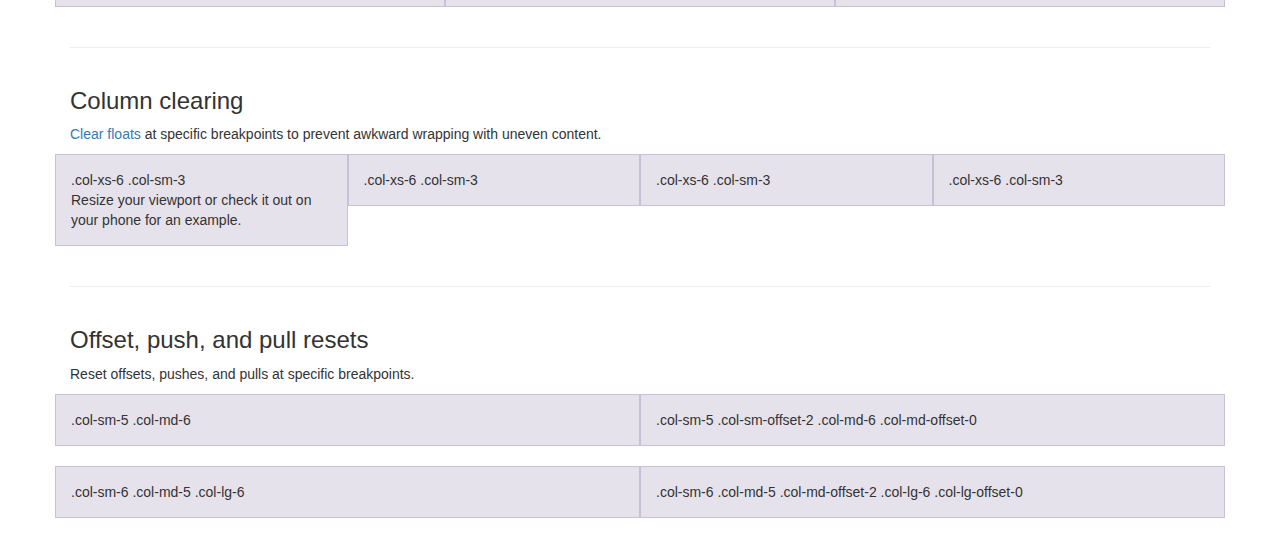
<file: examples/grid/index.html>
<!DOCTYPE html>
<html lang="en">
  <head>
    <meta charset="utf-8">
    <meta http-equiv="X-UA-Compatible" content="IE=edge">
    <meta name="viewport" content="width=device-width, initial-scale=1">
    <!-- The above 3 meta tags *must* come first in the head; any other head content must come *after* these tags -->
    <meta name="description" content="">
    <meta name="author" content="">
    <link rel="icon" href="../../favicon.ico">

    <title>Grid Template for Bootstrap</title>

    <!-- Bootstrap core CSS -->
    <link href="../../dist/css/bootstrap.min.css" rel="stylesheet">

    <!-- IE10 viewport hack for Surface/desktop Windows 8 bug -->
    <link href="../../assets/css/ie10-viewport-bug-workaround.css" rel="stylesheet">

    <!-- Custom styles for this template -->
    <link href="grid.css" rel="stylesheet">

    <!-- Just for debugging purposes. Don't actually copy these 2 lines! -->
    <!--[if lt IE 9]><script src="../../assets/js/ie8-responsive-file-warning.js"></script><![endif]-->
    <script src="../../assets/js/ie-emulation-modes-warning.js"></script>

    <!-- HTML5 shim and Respond.js for IE8 support of HTML5 elements and media queries -->
    <!--[if lt IE 9]>
      <script src="https://oss.maxcdn.com/html5shiv/3.7.3/html5shiv.min.js"></script>
      <script src="https://oss.maxcdn.com/respond/1.4.2/respond.min.js"></script>
    <![endif]-->
  </head>

  <body>
    <div class="container">

      <div class="page-header">
        <h1>Bootstrap grid examples</h1>
        <p class="lead">Basic grid layouts to get you familiar with building within the Bootstrap grid system.</p>
      </div>

      <h3>Three equal columns</h3>
      <p>Get three equal-width columns <strong>starting at desktops and scaling to large desktops</strong>. On mobile devices, tablets and below, the columns will automatically stack.</p>
      <div class="row">
        <div class="col-md-4">.col-md-4</div>
        <div class="col-md-4">.col-md-4</div>
        <div class="col-md-4">.col-md-4</div>
      </div>

      <h3>Three unequal columns</h3>
      <p>Get three columns <strong>starting at desktops and scaling to large desktops</strong> of various widths. Remember, grid columns should add up to twelve for a single horizontal block. More than that, and columns start stacking no matter the viewport.</p>
      <div class="row">
        <div class="col-md-3">.col-md-3</div>
        <div class="col-md-6">.col-md-6</div>
        <div class="col-md-3">.col-md-3</div>
      </div>

      <h3>Two columns</h3>
      <p>Get two columns <strong>starting at desktops and scaling to large desktops</strong>.</p>
      <div class="row">
        <div class="col-md-8">.col-md-8</div>
        <div class="col-md-4">.col-md-4</div>
      </div>

      <h3>Full width, single column</h3>
      <p class="text-warning">No grid classes are necessary for full-width elements.</p>

      <hr>

      <h3>Two columns with two nested columns</h3>
      <p>Per the documentation, nesting is easy—just put a row of columns within an existing column. This gives you two columns <strong>starting at desktops and scaling to large desktops</strong>, with another two (equal widths) within the larger column.</p>
      <p>At mobile device sizes, tablets and down, these columns and their nested columns will stack.</p>
      <div class="row">
        <div class="col-md-8">
          .col-md-8
          <div class="row">
            <div class="col-md-6">.col-md-6</div>
            <div class="col-md-6">.col-md-6</div>
          </div>
        </div>
        <div class="col-md-4">.col-md-4</div>
      </div>

      <hr>

      <h3>Mixed: mobile and desktop</h3>
      <p>The Bootstrap 3 grid system has four tiers of classes: xs (phones), sm (tablets), md (desktops), and lg (larger desktops). You can use nearly any combination of these classes to create more dynamic and flexible layouts.</p>
      <p>Each tier of classes scales up, meaning if you plan on setting the same widths for xs and sm, you only need to specify xs.</p>
      <div class="row">
        <div class="col-xs-12 col-md-8">.col-xs-12 .col-md-8</div>
        <div class="col-xs-6 col-md-4">.col-xs-6 .col-md-4</div>
      </div>
      <div class="row">
        <div class="col-xs-6 col-md-4">.col-xs-6 .col-md-4</div>
        <div class="col-xs-6 col-md-4">.col-xs-6 .col-md-4</div>
        <div class="col-xs-6 col-md-4">.col-xs-6 .col-md-4</div>
      </div>
      <div class="row">
        <div class="col-xs-6">.col-xs-6</div>
        <div class="col-xs-6">.col-xs-6</div>
      </div>

      <hr>

      <h3>Mixed: mobile, tablet, and desktop</h3>
      <p></p>
      <div class="row">
        <div class="col-xs-12 col-sm-6 col-lg-8">.col-xs-12 .col-sm-6 .col-lg-8</div>
        <div class="col-xs-6 col-lg-4">.col-xs-6 .col-lg-4</div>
      </div>
      <div class="row">
        <div class="col-xs-6 col-sm-4">.col-xs-6 .col-sm-4</div>
        <div class="col-xs-6 col-sm-4">.col-xs-6 .col-sm-4</div>
        <div class="col-xs-6 col-sm-4">.col-xs-6 .col-sm-4</div>
      </div>

      <hr>

      <h3>Column clearing</h3>
      <p><a href="http://getbootstrap.com/css/#grid-responsive-resets">Clear floats</a> at specific breakpoints to prevent awkward wrapping with uneven content.</p>
      <div class="row">
        <div class="col-xs-6 col-sm-3">
          .col-xs-6 .col-sm-3
          <br>
          Resize your viewport or check it out on your phone for an example.
        </div>
        <div class="col-xs-6 col-sm-3">.col-xs-6 .col-sm-3</div>

        <!-- Add the extra clearfix for only the required viewport -->
        <div class="clearfix visible-xs"></div>

        <div class="col-xs-6 col-sm-3">.col-xs-6 .col-sm-3</div>
        <div class="col-xs-6 col-sm-3">.col-xs-6 .col-sm-3</div>
      </div>

      <hr>

      <h3>Offset, push, and pull resets</h3>
      <p>Reset offsets, pushes, and pulls at specific breakpoints.</p>
      <div class="row">
        <div class="col-sm-5 col-md-6">.col-sm-5 .col-md-6</div>
        <div class="col-sm-5 col-sm-offset-2 col-md-6 col-md-offset-0">.col-sm-5 .col-sm-offset-2 .col-md-6 .col-md-offset-0</div>
      </div>
      <div class="row">
        <div class="col-sm-6 col-md-5 col-lg-6">.col-sm-6 .col-md-5 .col-lg-6</div>
        <div class="col-sm-6 col-md-5 col-md-offset-2 col-lg-6 col-lg-offset-0">.col-sm-6 .col-md-5 .col-md-offset-2 .col-lg-6 .col-lg-offset-0</div>
      </div>


    </div> <!-- /container -->


    <!-- IE10 viewport hack for Surface/desktop Windows 8 bug -->
    <script src="../../assets/js/ie10-viewport-bug-workaround.js"></script>
  </body>
</html>
</file>
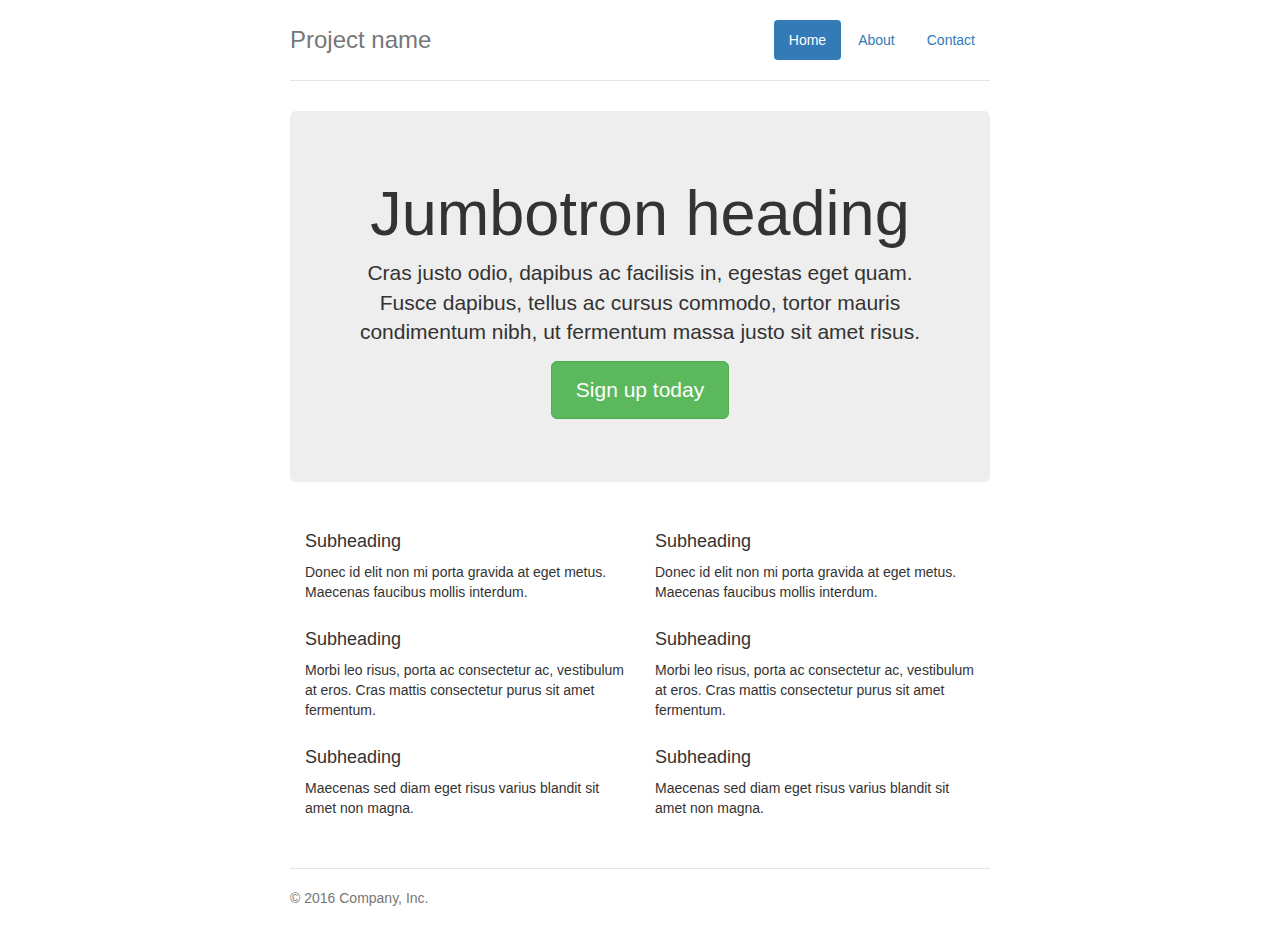
<file: examples/jumbotron-narrow/index.html>
<!DOCTYPE html>
<html lang="en">
  <head>
    <meta charset="utf-8">
    <meta http-equiv="X-UA-Compatible" content="IE=edge">
    <meta name="viewport" content="width=device-width, initial-scale=1">
    <!-- The above 3 meta tags *must* come first in the head; any other head content must come *after* these tags -->
    <meta name="description" content="">
    <meta name="author" content="">
    <link rel="icon" href="../../favicon.ico">

    <title>Narrow Jumbotron Template for Bootstrap</title>

    <!-- Bootstrap core CSS -->
    <link href="../../dist/css/bootstrap.min.css" rel="stylesheet">

    <!-- IE10 viewport hack for Surface/desktop Windows 8 bug -->
    <link href="../../assets/css/ie10-viewport-bug-workaround.css" rel="stylesheet">

    <!-- Custom styles for this template -->
    <link href="jumbotron-narrow.css" rel="stylesheet">

    <!-- Just for debugging purposes. Don't actually copy these 2 lines! -->
    <!--[if lt IE 9]><script src="../../assets/js/ie8-responsive-file-warning.js"></script><![endif]-->
    <script src="../../assets/js/ie-emulation-modes-warning.js"></script>

    <!-- HTML5 shim and Respond.js for IE8 support of HTML5 elements and media queries -->
    <!--[if lt IE 9]>
      <script src="https://oss.maxcdn.com/html5shiv/3.7.3/html5shiv.min.js"></script>
      <script src="https://oss.maxcdn.com/respond/1.4.2/respond.min.js"></script>
    <![endif]-->
  </head>

  <body>

    <div class="container">
      <div class="header clearfix">
        <nav>
          <ul class="nav nav-pills pull-right">
            <li role="presentation" class="active"><a href="#">Home</a></li>
            <li role="presentation"><a href="#">About</a></li>
            <li role="presentation"><a href="#">Contact</a></li>
          </ul>
        </nav>
        <h3 class="text-muted">Project name</h3>
      </div>

      <div class="jumbotron">
        <h1>Jumbotron heading</h1>
        <p class="lead">Cras justo odio, dapibus ac facilisis in, egestas eget quam. Fusce dapibus, tellus ac cursus commodo, tortor mauris condimentum nibh, ut fermentum massa justo sit amet risus.</p>
        <p><a class="btn btn-lg btn-success" href="#" role="button">Sign up today</a></p>
      </div>

      <div class="row marketing">
        <div class="col-lg-6">
          <h4>Subheading</h4>
          <p>Donec id elit non mi porta gravida at eget metus. Maecenas faucibus mollis interdum.</p>

          <h4>Subheading</h4>
          <p>Morbi leo risus, porta ac consectetur ac, vestibulum at eros. Cras mattis consectetur purus sit amet fermentum.</p>

          <h4>Subheading</h4>
          <p>Maecenas sed diam eget risus varius blandit sit amet non magna.</p>
        </div>

        <div class="col-lg-6">
          <h4>Subheading</h4>
          <p>Donec id elit non mi porta gravida at eget metus. Maecenas faucibus mollis interdum.</p>

          <h4>Subheading</h4>
          <p>Morbi leo risus, porta ac consectetur ac, vestibulum at eros. Cras mattis consectetur purus sit amet fermentum.</p>

          <h4>Subheading</h4>
          <p>Maecenas sed diam eget risus varius blandit sit amet non magna.</p>
        </div>
      </div>

      <footer class="footer">
        <p>&copy; 2016 Company, Inc.</p>
      </footer>

    </div> <!-- /container -->


    <!-- IE10 viewport hack for Surface/desktop Windows 8 bug -->
    <script src="../../assets/js/ie10-viewport-bug-workaround.js"></script>
  </body>
</html>
</file>
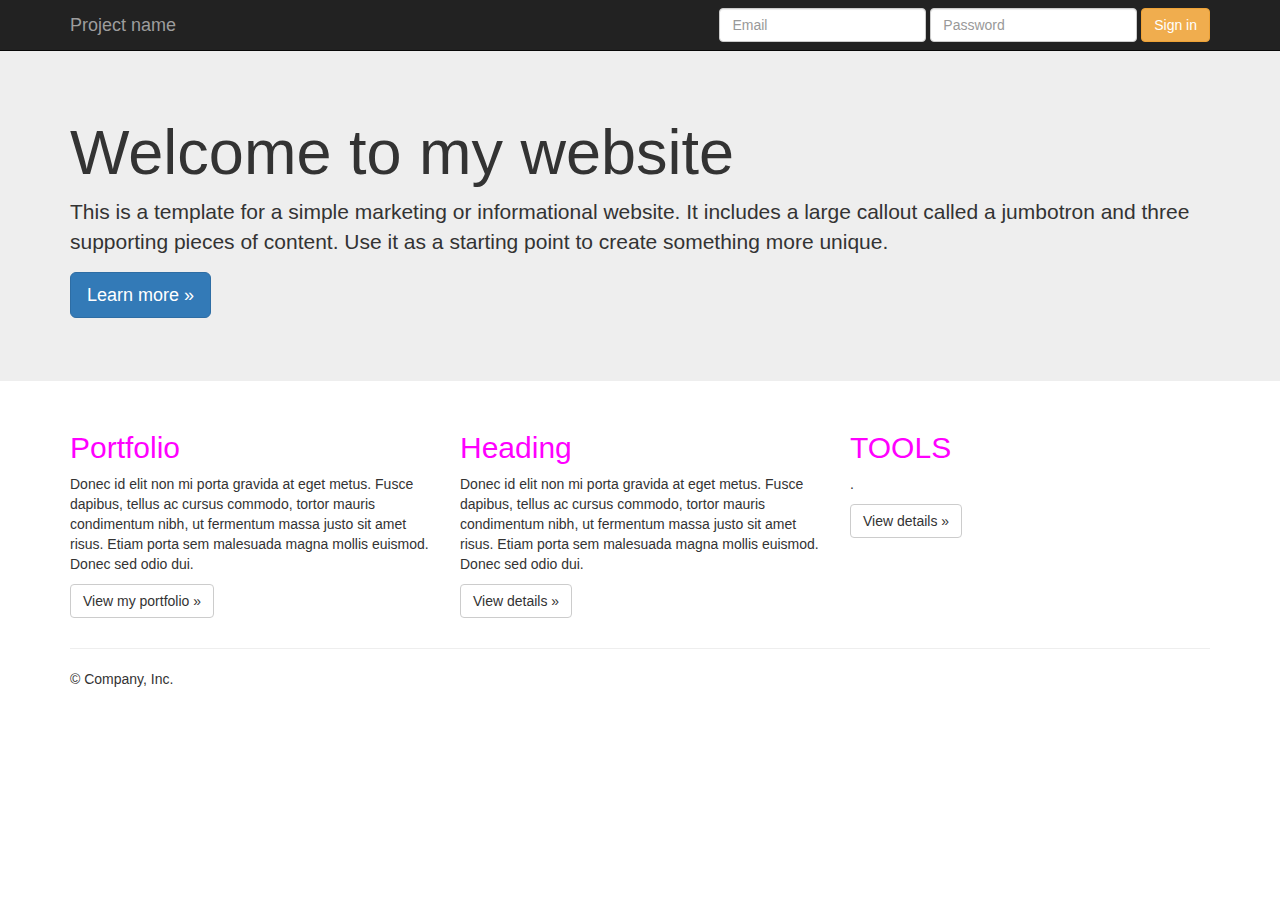
<file: examples/jumbotron/index.html>
<!DOCTYPE html>
<html lang="en">
  <head>
    <meta charset="utf-8">
    <meta http-equiv="X-UA-Compatible" content="IE=edge">
    <meta name="viewport" content="width=device-width, initial-scale=1">
    <!-- The above 3 meta tags *must* come first in the head; any other head content must come *after* these tags -->
    <meta name="description" content="">
    <meta name="author" content="">
    <link rel="icon" href="../../favicon.ico">

    <title>Moja domowa strona</title>

    <!-- Bootstrap core CSS -->
    <link href="../../dist/css/bootstrap.min.css" rel="stylesheet">

    <!-- IE10 viewport hack for Surface/desktop Windows 8 bug -->
    <link href="../../assets/css/ie10-viewport-bug-workaround.css" rel="stylesheet">

    <!-- Custom styles for this template -->
    <link href="jumbotron.css" rel="stylesheet">

    <!-- Just for debugging purposes. Don't actually copy these 2 lines! -->
    <!--[if lt IE 9]><script src="../../assets/js/ie8-responsive-file-warning.js"></script><![endif]-->
    <script src="../../assets/js/ie-emulation-modes-warning.js"></script>

    <!-- HTML5 shim and Respond.js for IE8 support of HTML5 elements and media queries -->
    <!--[if lt IE 9]>
      <script src="https://oss.maxcdn.com/html5shiv/3.7.3/html5shiv.min.js"></script>
      <script src="https://oss.maxcdn.com/respond/1.4.2/respond.min.js"></script>
    <![endif]-->
  </head>

  <body>

    <nav class="navbar navbar-inverse navbar-fixed-top">
      <div class="container">
        <div class="navbar-header">
          <button type="button" class="navbar-toggle collapsed" data-toggle="collapse" data-target="#navbar" aria-expanded="false" aria-controls="navbar">
            <span class="sr-only">Toggle navigation</span>
            <span class="icon-bar"></span>
            <span class="icon-bar"></span>
            <span class="icon-bar"></span>
          </button>
          <a class="navbar-brand" href="#">Project name</a>
        </div>
        <div id="navbar" class="navbar-collapse collapse">
          <form class="navbar-form navbar-right">
            <div class="form-group">
              <input type="text" placeholder="Email" class="form-control">
            </div>
            <div class="form-group">
              <input type="password" placeholder="Password" class="form-control">
            </div>
            <button type="submit" class="btn btn-warning">Sign in</button>
          </form>
        </div><!--/.navbar-collapse -->
      </div>
    </nav>

    <!-- Main jumbotron for a primary marketing message or call to action -->
    <div class="jumbotron">
      <div class="container">
        <h1>Welcome to my website</h1>
        <p>This is a template for a simple marketing or informational website. It includes a large callout called a jumbotron and three supporting pieces of content. Use it as a starting point to create something more unique.</p>
        <p><a class="btn btn-primary btn-lg" href="#" role="button">Learn more &raquo;</a></p>
      </div>
    </div>

    <div class="container">
      <!-- Example row of columns -->
      <div class="row">
        <div class="col-md-4">
          <h2>Portfolio</h2>
          <p>Donec id elit non mi porta gravida at eget metus. Fusce dapibus, tellus ac cursus commodo, tortor mauris condimentum nibh, ut fermentum massa justo sit amet risus. Etiam porta sem malesuada magna mollis euismod. Donec sed odio dui. </p>
          <p><a class="btn btn-default" href="portfolio.html" role="button">View my portfolio &raquo;</a></p>
        </div>
        <div class="col-md-4">
          <h2>Heading</h2>
          <p>Donec id elit non mi porta gravida at eget metus. Fusce dapibus, tellus ac cursus commodo, tortor mauris condimentum nibh, ut fermentum massa justo sit amet risus. Etiam porta sem malesuada magna mollis euismod. Donec sed odio dui. </p>
          <p><a class="btn btn-default" href="#" role="button">View details &raquo;</a></p>
       </div>
        <div class="col-md-4">
          <h2>TOOLS</h2>
          <p>.</p>
          <p><a class="btn btn-default" href="#" role="button">View details &raquo;</a></p>
        </div>
      </div>

      <hr>

      <footer>
        <p>&copy; Company, Inc.</p>
      </footer>
    </div> <!-- /container -->


    <!-- Bootstrap core JavaScript
    ================================================== -->
    <!-- Placed at the end of the document so the pages load faster -->
    <script src="https://ajax.googleapis.com/ajax/libs/jquery/1.12.4/jquery.min.js"></script>
    <script>window.jQuery || document.write('<script src="../../assets/js/vendor/jquery.min.js"><\/script>')</script>
    <script src="../../dist/js/bootstrap.min.js"></script>
    <!-- IE10 viewport hack for Surface/desktop Windows 8 bug -->
    <script src="../../assets/js/ie10-viewport-bug-workaround.js"></script>
  </body>
</html>
</file>
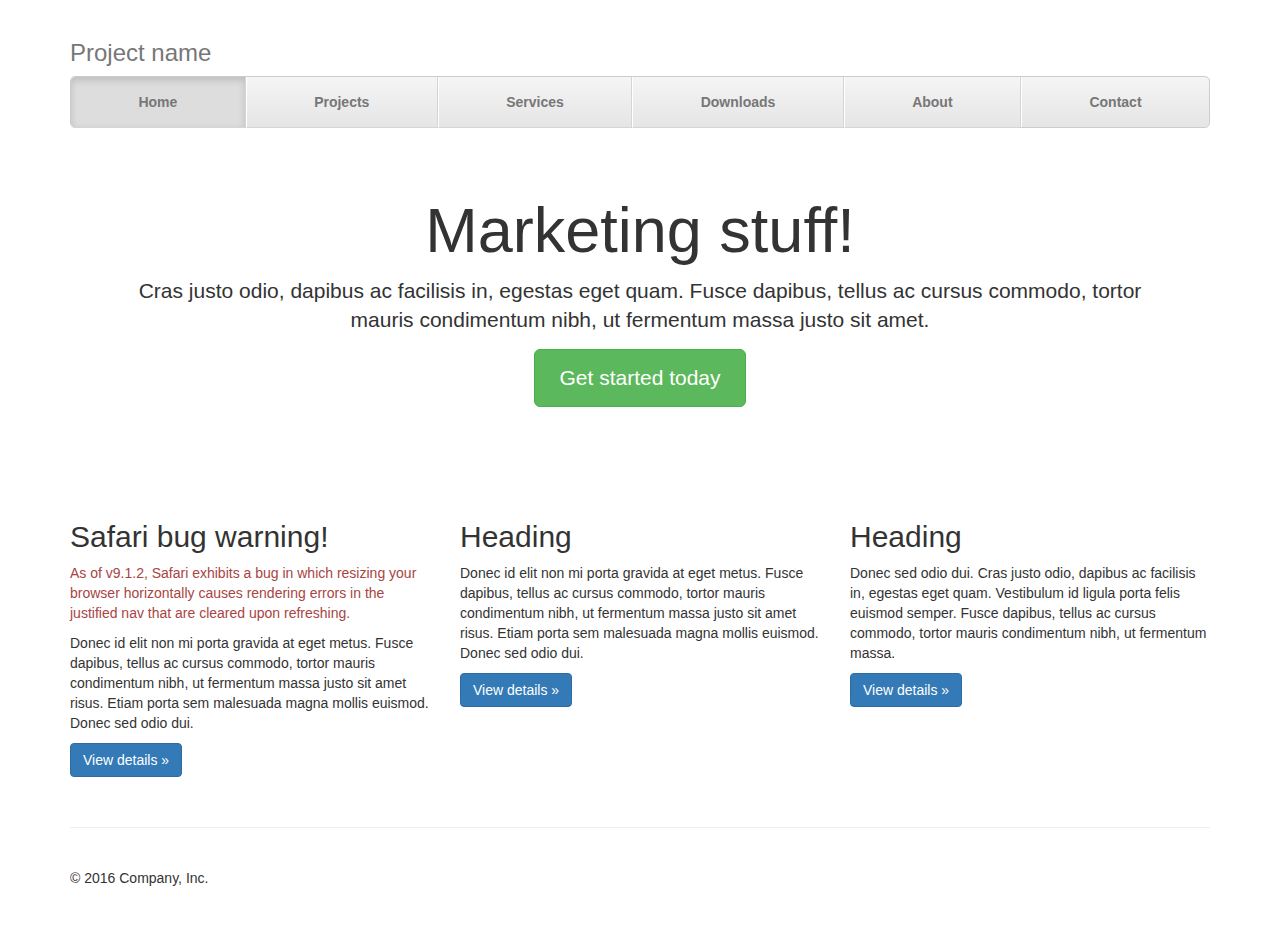
<file: examples/justified-nav/index.html>
<!DOCTYPE html>
<html lang="en">
  <head>
    <meta charset="utf-8">
    <meta http-equiv="X-UA-Compatible" content="IE=edge">
    <meta name="viewport" content="width=device-width, initial-scale=1">
    <!-- The above 3 meta tags *must* come first in the head; any other head content must come *after* these tags -->
    <meta name="description" content="">
    <meta name="author" content="">
    <link rel="icon" href="../../favicon.ico">

    <title>Justified Nav Template for Bootstrap</title>

    <!-- Bootstrap core CSS -->
    <link href="../../dist/css/bootstrap.min.css" rel="stylesheet">

    <!-- IE10 viewport hack for Surface/desktop Windows 8 bug -->
    <link href="../../assets/css/ie10-viewport-bug-workaround.css" rel="stylesheet">

    <!-- Custom styles for this template -->
    <link href="justified-nav.css" rel="stylesheet">

    <!-- Just for debugging purposes. Don't actually copy these 2 lines! -->
    <!--[if lt IE 9]><script src="../../assets/js/ie8-responsive-file-warning.js"></script><![endif]-->
    <script src="../../assets/js/ie-emulation-modes-warning.js"></script>

    <!-- HTML5 shim and Respond.js for IE8 support of HTML5 elements and media queries -->
    <!--[if lt IE 9]>
      <script src="https://oss.maxcdn.com/html5shiv/3.7.3/html5shiv.min.js"></script>
      <script src="https://oss.maxcdn.com/respond/1.4.2/respond.min.js"></script>
    <![endif]-->
  </head>

  <body>

    <div class="container">

      <!-- The justified navigation menu is meant for single line per list item.
           Multiple lines will require custom code not provided by Bootstrap. -->
      <div class="masthead">
        <h3 class="text-muted">Project name</h3>
        <nav>
          <ul class="nav nav-justified">
            <li class="active"><a href="#">Home</a></li>
            <li><a href="#">Projects</a></li>
            <li><a href="#">Services</a></li>
            <li><a href="#">Downloads</a></li>
            <li><a href="#">About</a></li>
            <li><a href="#">Contact</a></li>
          </ul>
        </nav>
      </div>

      <!-- Jumbotron -->
      <div class="jumbotron">
        <h1>Marketing stuff!</h1>
        <p class="lead">Cras justo odio, dapibus ac facilisis in, egestas eget quam. Fusce dapibus, tellus ac cursus commodo, tortor mauris condimentum nibh, ut fermentum massa justo sit amet.</p>
        <p><a class="btn btn-lg btn-success" href="#" role="button">Get started today</a></p>
      </div>

      <!-- Example row of columns -->
      <div class="row">
        <div class="col-lg-4">
          <h2>Safari bug warning!</h2>
          <p class="text-danger">As of v9.1.2, Safari exhibits a bug in which resizing your browser horizontally causes rendering errors in the justified nav that are cleared upon refreshing.</p>
          <p>Donec id elit non mi porta gravida at eget metus. Fusce dapibus, tellus ac cursus commodo, tortor mauris condimentum nibh, ut fermentum massa justo sit amet risus. Etiam porta sem malesuada magna mollis euismod. Donec sed odio dui. </p>
          <p><a class="btn btn-primary" href="#" role="button">View details &raquo;</a></p>
        </div>
        <div class="col-lg-4">
          <h2>Heading</h2>
          <p>Donec id elit non mi porta gravida at eget metus. Fusce dapibus, tellus ac cursus commodo, tortor mauris condimentum nibh, ut fermentum massa justo sit amet risus. Etiam porta sem malesuada magna mollis euismod. Donec sed odio dui. </p>
          <p><a class="btn btn-primary" href="#" role="button">View details &raquo;</a></p>
       </div>
        <div class="col-lg-4">
          <h2>Heading</h2>
          <p>Donec sed odio dui. Cras justo odio, dapibus ac facilisis in, egestas eget quam. Vestibulum id ligula porta felis euismod semper. Fusce dapibus, tellus ac cursus commodo, tortor mauris condimentum nibh, ut fermentum massa.</p>
          <p><a class="btn btn-primary" href="#" role="button">View details &raquo;</a></p>
        </div>
      </div>

      <!-- Site footer -->
      <footer class="footer">
        <p>&copy; 2016 Company, Inc.</p>
      </footer>

    </div> <!-- /container -->


    <!-- IE10 viewport hack for Surface/desktop Windows 8 bug -->
    <script src="../../assets/js/ie10-viewport-bug-workaround.js"></script>
  </body>
</html>
</file>
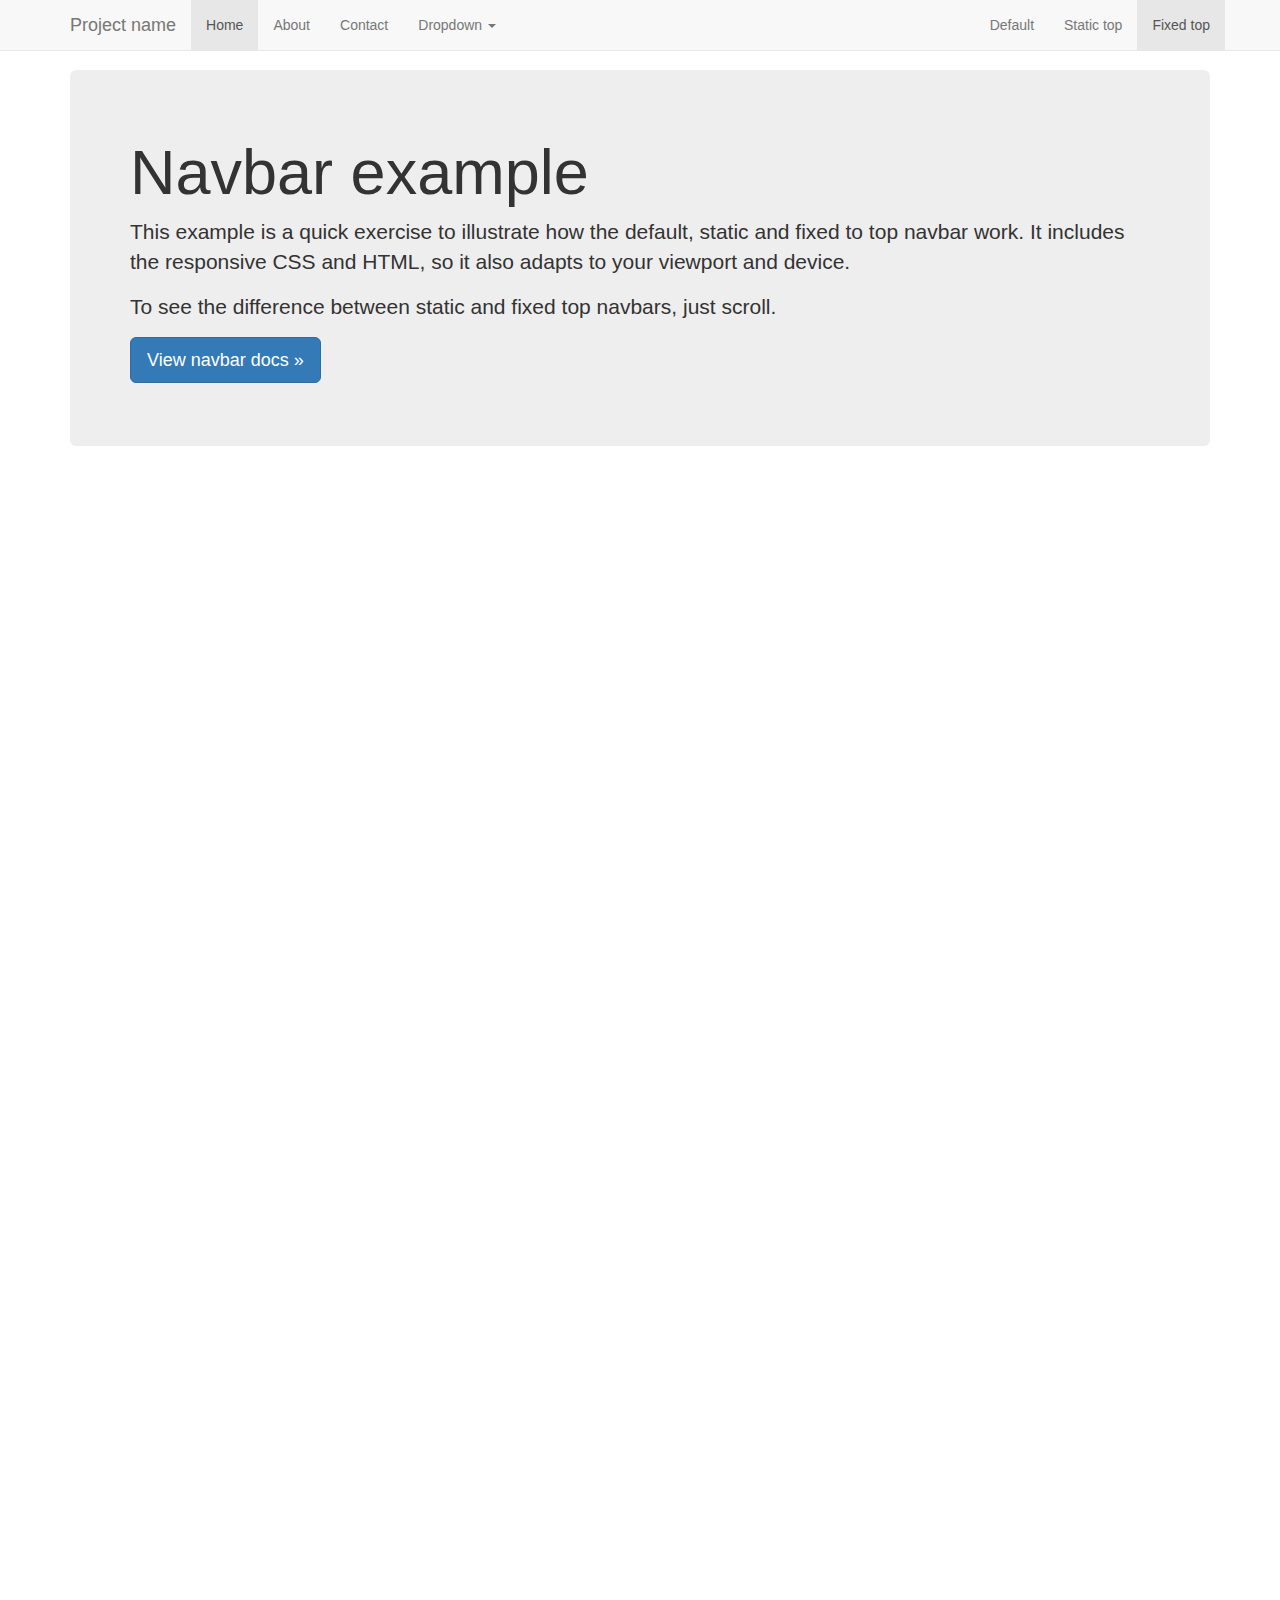
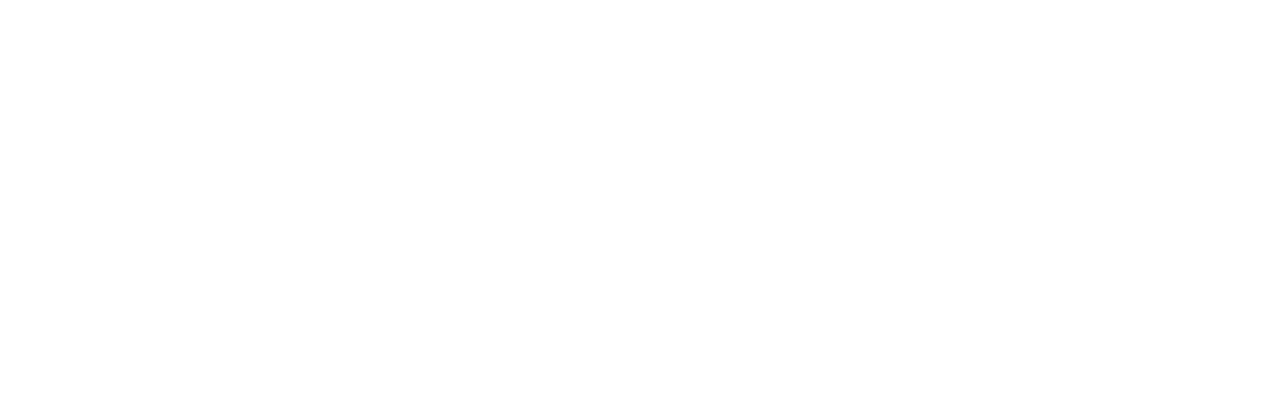
<file: examples/navbar-fixed-top/index.html>
<!DOCTYPE html>
<html lang="en">
  <head>
    <meta charset="utf-8">
    <meta http-equiv="X-UA-Compatible" content="IE=edge">
    <meta name="viewport" content="width=device-width, initial-scale=1">
    <!-- The above 3 meta tags *must* come first in the head; any other head content must come *after* these tags -->
    <meta name="description" content="">
    <meta name="author" content="">
    <link rel="icon" href="../../favicon.ico">

    <title>Fixed Top Navbar Example for Bootstrap</title>

    <!-- Bootstrap core CSS -->
    <link href="../../dist/css/bootstrap.min.css" rel="stylesheet">

    <!-- IE10 viewport hack for Surface/desktop Windows 8 bug -->
    <link href="../../assets/css/ie10-viewport-bug-workaround.css" rel="stylesheet">

    <!-- Custom styles for this template -->
    <link href="navbar-fixed-top.css" rel="stylesheet">

    <!-- Just for debugging purposes. Don't actually copy these 2 lines! -->
    <!--[if lt IE 9]><script src="../../assets/js/ie8-responsive-file-warning.js"></script><![endif]-->
    <script src="../../assets/js/ie-emulation-modes-warning.js"></script>

    <!-- HTML5 shim and Respond.js for IE8 support of HTML5 elements and media queries -->
    <!--[if lt IE 9]>
      <script src="https://oss.maxcdn.com/html5shiv/3.7.3/html5shiv.min.js"></script>
      <script src="https://oss.maxcdn.com/respond/1.4.2/respond.min.js"></script>
    <![endif]-->
  </head>

  <body>

    <!-- Fixed navbar -->
    <nav class="navbar navbar-default navbar-fixed-top">
      <div class="container">
        <div class="navbar-header">
          <button type="button" class="navbar-toggle collapsed" data-toggle="collapse" data-target="#navbar" aria-expanded="false" aria-controls="navbar">
            <span class="sr-only">Toggle navigation</span>
            <span class="icon-bar"></span>
            <span class="icon-bar"></span>
            <span class="icon-bar"></span>
          </button>
          <a class="navbar-brand" href="#">Project name</a>
        </div>
        <div id="navbar" class="navbar-collapse collapse">
          <ul class="nav navbar-nav">
            <li class="active"><a href="#">Home</a></li>
            <li><a href="#about">About</a></li>
            <li><a href="#contact">Contact</a></li>
            <li class="dropdown">
              <a href="#" class="dropdown-toggle" data-toggle="dropdown" role="button" aria-haspopup="true" aria-expanded="false">Dropdown <span class="caret"></span></a>
              <ul class="dropdown-menu">
                <li><a href="#">Action</a></li>
                <li><a href="#">Another action</a></li>
                <li><a href="#">Something else here</a></li>
                <li role="separator" class="divider"></li>
                <li class="dropdown-header">Nav header</li>
                <li><a href="#">Separated link</a></li>
                <li><a href="#">One more separated link</a></li>
              </ul>
            </li>
          </ul>
          <ul class="nav navbar-nav navbar-right">
            <li><a href="../navbar/">Default</a></li>
            <li><a href="../navbar-static-top/">Static top</a></li>
            <li class="active"><a href="./">Fixed top <span class="sr-only">(current)</span></a></li>
          </ul>
        </div><!--/.nav-collapse -->
      </div>
    </nav>

    <div class="container">

      <!-- Main component for a primary marketing message or call to action -->
      <div class="jumbotron">
        <h1>Navbar example</h1>
        <p>This example is a quick exercise to illustrate how the default, static and fixed to top navbar work. It includes the responsive CSS and HTML, so it also adapts to your viewport and device.</p>
        <p>To see the difference between static and fixed top navbars, just scroll.</p>
        <p>
          <a class="btn btn-lg btn-primary" href="../../components/#navbar" role="button">View navbar docs &raquo;</a>
        </p>
      </div>

    </div> <!-- /container -->


    <!-- Bootstrap core JavaScript
    ================================================== -->
    <!-- Placed at the end of the document so the pages load faster -->
    <script src="https://ajax.googleapis.com/ajax/libs/jquery/1.12.4/jquery.min.js"></script>
    <script>window.jQuery || document.write('<script src="../../assets/js/vendor/jquery.min.js"><\/script>')</script>
    <script src="../../dist/js/bootstrap.min.js"></script>
    <!-- IE10 viewport hack for Surface/desktop Windows 8 bug -->
    <script src="../../assets/js/ie10-viewport-bug-workaround.js"></script>
  </body>
</html>
</file>
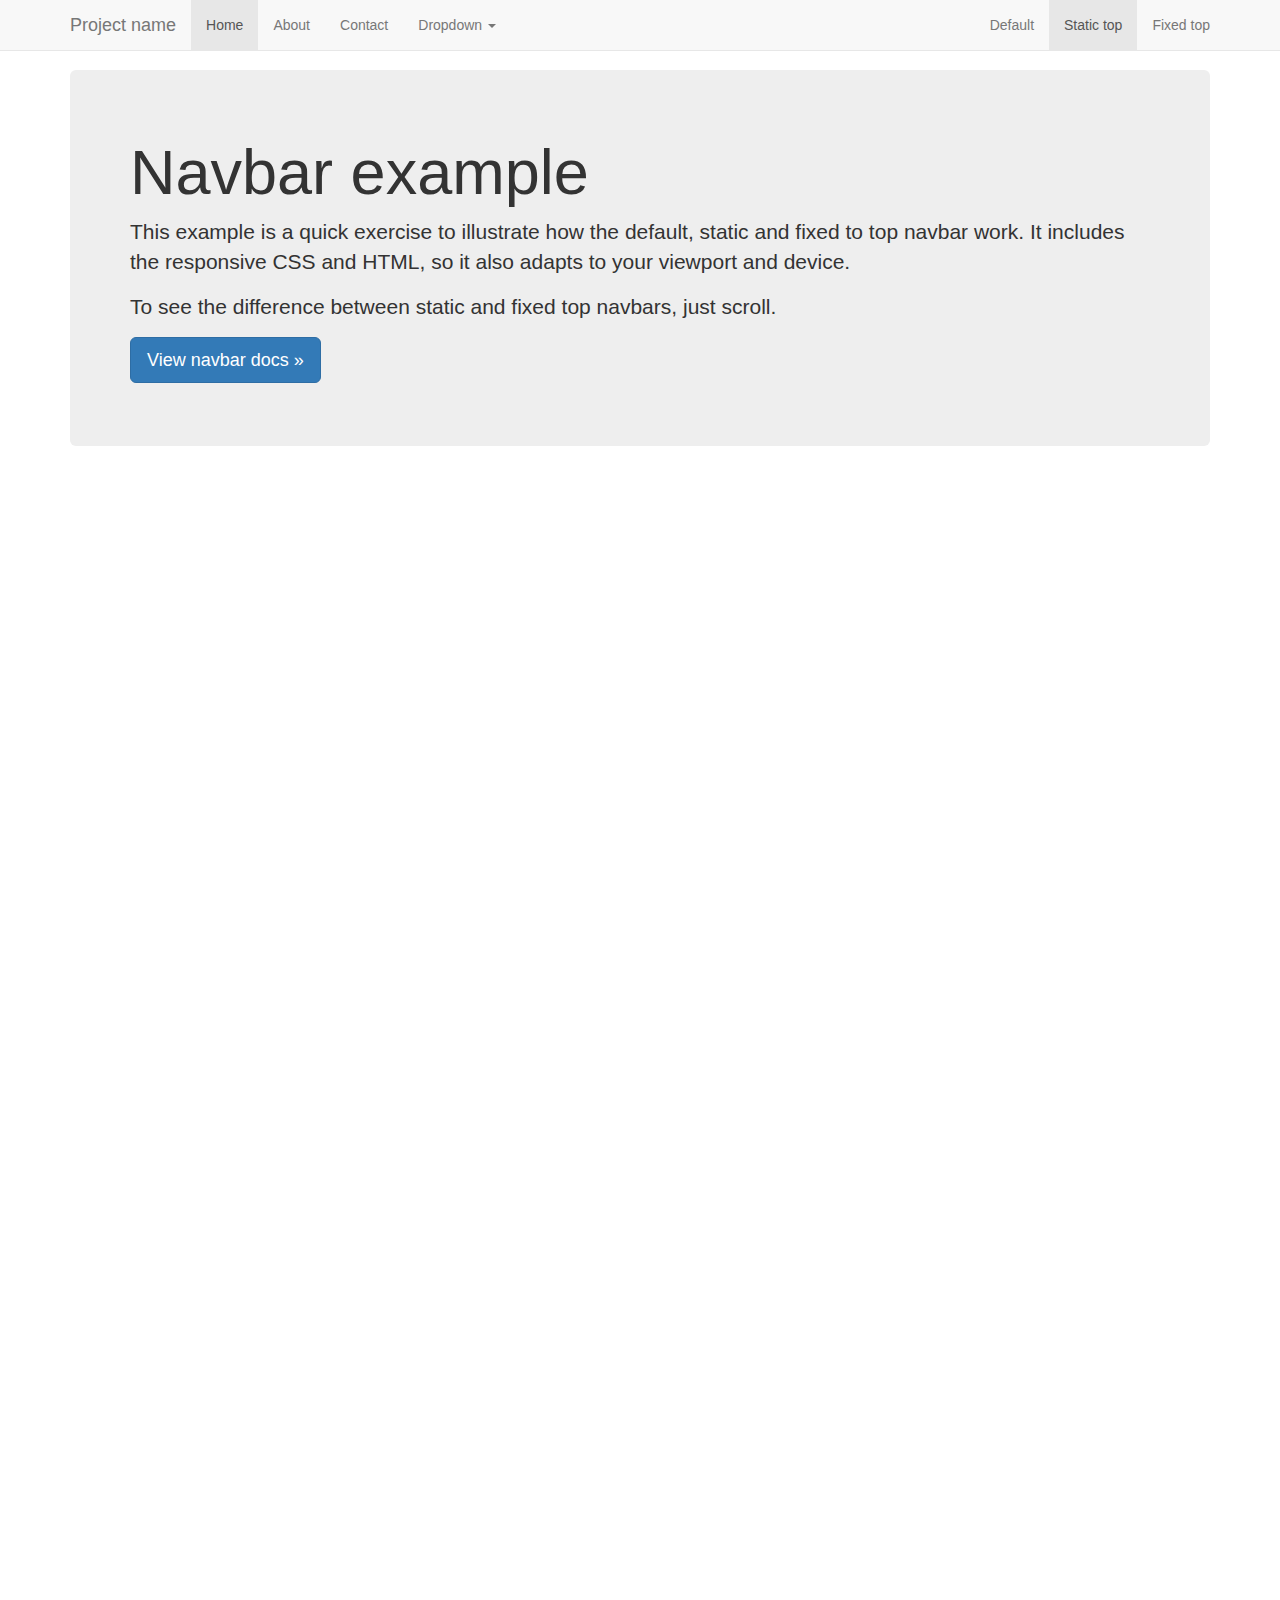
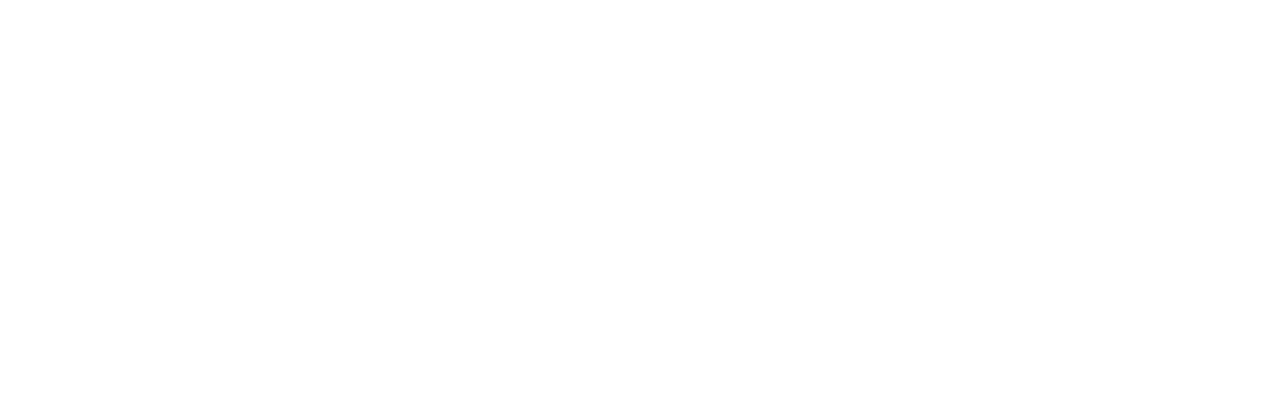
<file: examples/navbar-static-top/index.html>
<!DOCTYPE html>
<html lang="en">
  <head>
    <meta charset="utf-8">
    <meta http-equiv="X-UA-Compatible" content="IE=edge">
    <meta name="viewport" content="width=device-width, initial-scale=1">
    <!-- The above 3 meta tags *must* come first in the head; any other head content must come *after* these tags -->
    <meta name="description" content="">
    <meta name="author" content="">
    <link rel="icon" href="../../favicon.ico">

    <title>Static Top Navbar Example for Bootstrap</title>

    <!-- Bootstrap core CSS -->
    <link href="../../dist/css/bootstrap.min.css" rel="stylesheet">

    <!-- IE10 viewport hack for Surface/desktop Windows 8 bug -->
    <link href="../../assets/css/ie10-viewport-bug-workaround.css" rel="stylesheet">

    <!-- Custom styles for this template -->
    <link href="navbar-static-top.css" rel="stylesheet">

    <!-- Just for debugging purposes. Don't actually copy these 2 lines! -->
    <!--[if lt IE 9]><script src="../../assets/js/ie8-responsive-file-warning.js"></script><![endif]-->
    <script src="../../assets/js/ie-emulation-modes-warning.js"></script>

    <!-- HTML5 shim and Respond.js for IE8 support of HTML5 elements and media queries -->
    <!--[if lt IE 9]>
      <script src="https://oss.maxcdn.com/html5shiv/3.7.3/html5shiv.min.js"></script>
      <script src="https://oss.maxcdn.com/respond/1.4.2/respond.min.js"></script>
    <![endif]-->
  </head>

  <body>

    <!-- Static navbar -->
    <nav class="navbar navbar-default navbar-static-top">
      <div class="container">
        <div class="navbar-header">
          <button type="button" class="navbar-toggle collapsed" data-toggle="collapse" data-target="#navbar" aria-expanded="false" aria-controls="navbar">
            <span class="sr-only">Toggle navigation</span>
            <span class="icon-bar"></span>
            <span class="icon-bar"></span>
            <span class="icon-bar"></span>
          </button>
          <a class="navbar-brand" href="#">Project name</a>
        </div>
        <div id="navbar" class="navbar-collapse collapse">
          <ul class="nav navbar-nav">
            <li class="active"><a href="#">Home</a></li>
            <li><a href="#about">About</a></li>
            <li><a href="#contact">Contact</a></li>
            <li class="dropdown">
              <a href="#" class="dropdown-toggle" data-toggle="dropdown" role="button" aria-haspopup="true" aria-expanded="false">Dropdown <span class="caret"></span></a>
              <ul class="dropdown-menu">
                <li><a href="#">Action</a></li>
                <li><a href="#">Another action</a></li>
                <li><a href="#">Something else here</a></li>
                <li role="separator" class="divider"></li>
                <li class="dropdown-header">Nav header</li>
                <li><a href="#">Separated link</a></li>
                <li><a href="#">One more separated link</a></li>
              </ul>
            </li>
          </ul>
          <ul class="nav navbar-nav navbar-right">
            <li><a href="../navbar/">Default</a></li>
            <li class="active"><a href="./">Static top <span class="sr-only">(current)</span></a></li>
            <li><a href="../navbar-fixed-top/">Fixed top</a></li>
          </ul>
        </div><!--/.nav-collapse -->
      </div>
    </nav>


    <div class="container">

      <!-- Main component for a primary marketing message or call to action -->
      <div class="jumbotron">
        <h1>Navbar example</h1>
        <p>This example is a quick exercise to illustrate how the default, static and fixed to top navbar work. It includes the responsive CSS and HTML, so it also adapts to your viewport and device.</p>
        <p>To see the difference between static and fixed top navbars, just scroll.</p>
        <p>
          <a class="btn btn-lg btn-primary" href="../../components/#navbar" role="button">View navbar docs &raquo;</a>
        </p>
      </div>

    </div> <!-- /container -->


    <!-- Bootstrap core JavaScript
    ================================================== -->
    <!-- Placed at the end of the document so the pages load faster -->
    <script src="https://ajax.googleapis.com/ajax/libs/jquery/1.12.4/jquery.min.js"></script>
    <script>window.jQuery || document.write('<script src="../../assets/js/vendor/jquery.min.js"><\/script>')</script>
    <script src="../../dist/js/bootstrap.min.js"></script>
    <!-- IE10 viewport hack for Surface/desktop Windows 8 bug -->
    <script src="../../assets/js/ie10-viewport-bug-workaround.js"></script>
  </body>
</html>
</file>
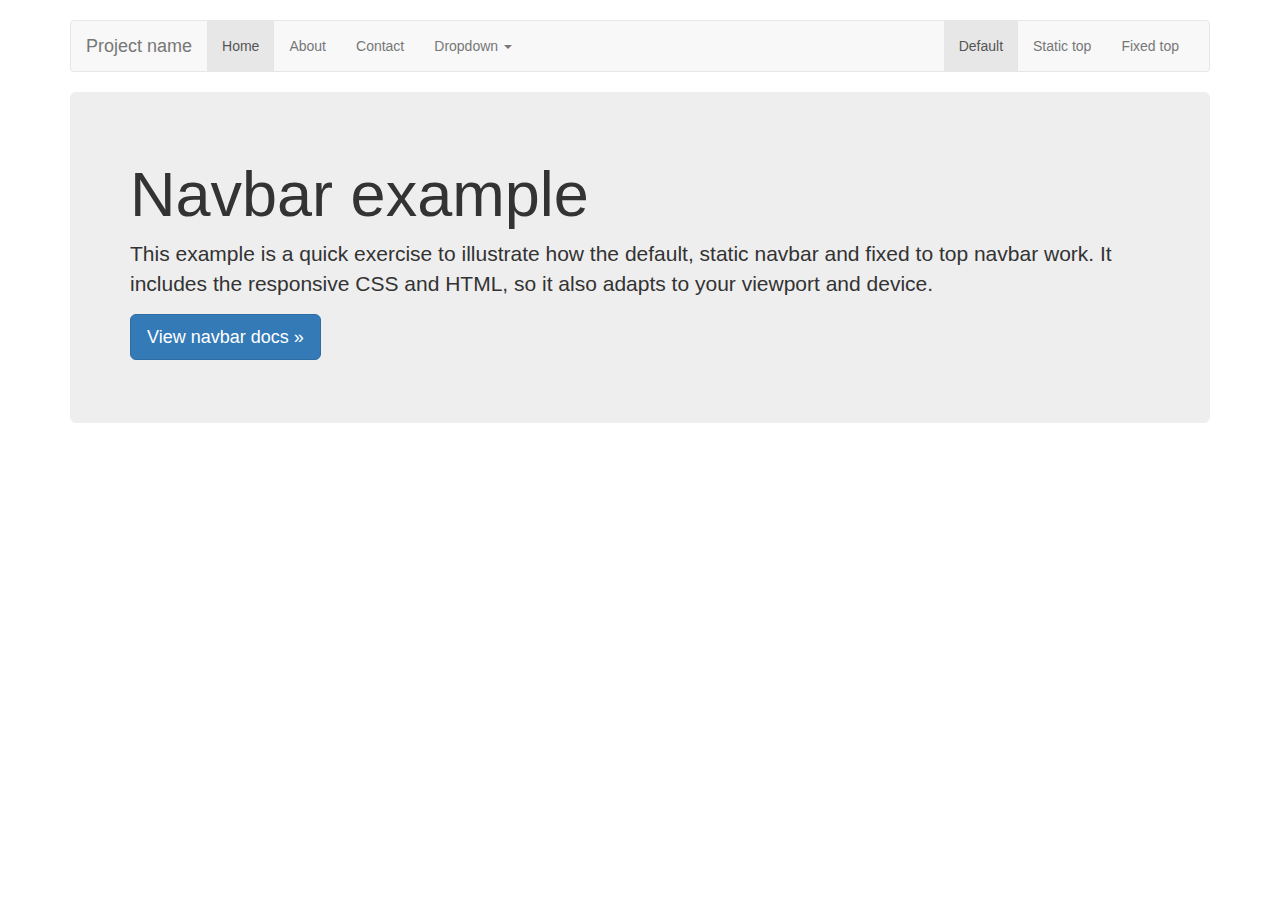
<file: examples/navbar/index.html>
<!DOCTYPE html>
<html lang="en">
  <head>
    <meta charset="utf-8">
    <meta http-equiv="X-UA-Compatible" content="IE=edge">
    <meta name="viewport" content="width=device-width, initial-scale=1">
    <!-- The above 3 meta tags *must* come first in the head; any other head content must come *after* these tags -->
    <meta name="description" content="">
    <meta name="author" content="">
    <link rel="icon" href="../../favicon.ico">

    <title>Navbar Template for Bootstrap</title>

    <!-- Bootstrap core CSS -->
    <link href="../../dist/css/bootstrap.min.css" rel="stylesheet">

    <!-- IE10 viewport hack for Surface/desktop Windows 8 bug -->
    <link href="../../assets/css/ie10-viewport-bug-workaround.css" rel="stylesheet">

    <!-- Custom styles for this template -->
    <link href="navbar.css" rel="stylesheet">

    <!-- Just for debugging purposes. Don't actually copy these 2 lines! -->
    <!--[if lt IE 9]><script src="../../assets/js/ie8-responsive-file-warning.js"></script><![endif]-->
    <script src="../../assets/js/ie-emulation-modes-warning.js"></script>

    <!-- HTML5 shim and Respond.js for IE8 support of HTML5 elements and media queries -->
    <!--[if lt IE 9]>
      <script src="https://oss.maxcdn.com/html5shiv/3.7.3/html5shiv.min.js"></script>
      <script src="https://oss.maxcdn.com/respond/1.4.2/respond.min.js"></script>
    <![endif]-->
  </head>

  <body>

    <div class="container">

      <!-- Static navbar -->
      <nav class="navbar navbar-default">
        <div class="container-fluid">
          <div class="navbar-header">
            <button type="button" class="navbar-toggle collapsed" data-toggle="collapse" data-target="#navbar" aria-expanded="false" aria-controls="navbar">
              <span class="sr-only">Toggle navigation</span>
              <span class="icon-bar"></span>
              <span class="icon-bar"></span>
              <span class="icon-bar"></span>
            </button>
            <a class="navbar-brand" href="#">Project name</a>
          </div>
          <div id="navbar" class="navbar-collapse collapse">
            <ul class="nav navbar-nav">
              <li class="active"><a href="#">Home</a></li>
              <li><a href="#">About</a></li>
              <li><a href="#">Contact</a></li>
              <li class="dropdown">
                <a href="#" class="dropdown-toggle" data-toggle="dropdown" role="button" aria-haspopup="true" aria-expanded="false">Dropdown <span class="caret"></span></a>
                <ul class="dropdown-menu">
                  <li><a href="#">Action</a></li>
                  <li><a href="#">Another action</a></li>
                  <li><a href="#">Something else here</a></li>
                  <li role="separator" class="divider"></li>
                  <li class="dropdown-header">Nav header</li>
                  <li><a href="#">Separated link</a></li>
                  <li><a href="#">One more separated link</a></li>
                </ul>
              </li>
            </ul>
            <ul class="nav navbar-nav navbar-right">
              <li class="active"><a href="./">Default <span class="sr-only">(current)</span></a></li>
              <li><a href="../navbar-static-top/">Static top</a></li>
              <li><a href="../navbar-fixed-top/">Fixed top</a></li>
            </ul>
          </div><!--/.nav-collapse -->
        </div><!--/.container-fluid -->
      </nav>

      <!-- Main component for a primary marketing message or call to action -->
      <div class="jumbotron">
        <h1>Navbar example</h1>
        <p>This example is a quick exercise to illustrate how the default, static navbar and fixed to top navbar work. It includes the responsive CSS and HTML, so it also adapts to your viewport and device.</p>
        <p>
          <a class="btn btn-lg btn-primary" href="../../components/#navbar" role="button">View navbar docs &raquo;</a>
        </p>
      </div>

    </div> <!-- /container -->


    <!-- Bootstrap core JavaScript
    ================================================== -->
    <!-- Placed at the end of the document so the pages load faster -->
    <script src="https://ajax.googleapis.com/ajax/libs/jquery/1.12.4/jquery.min.js"></script>
    <script>window.jQuery || document.write('<script src="../../assets/js/vendor/jquery.min.js"><\/script>')</script>
    <script src="../../dist/js/bootstrap.min.js"></script>
    <!-- IE10 viewport hack for Surface/desktop Windows 8 bug -->
    <script src="../../assets/js/ie10-viewport-bug-workaround.js"></script>
  </body>
</html>
</file>
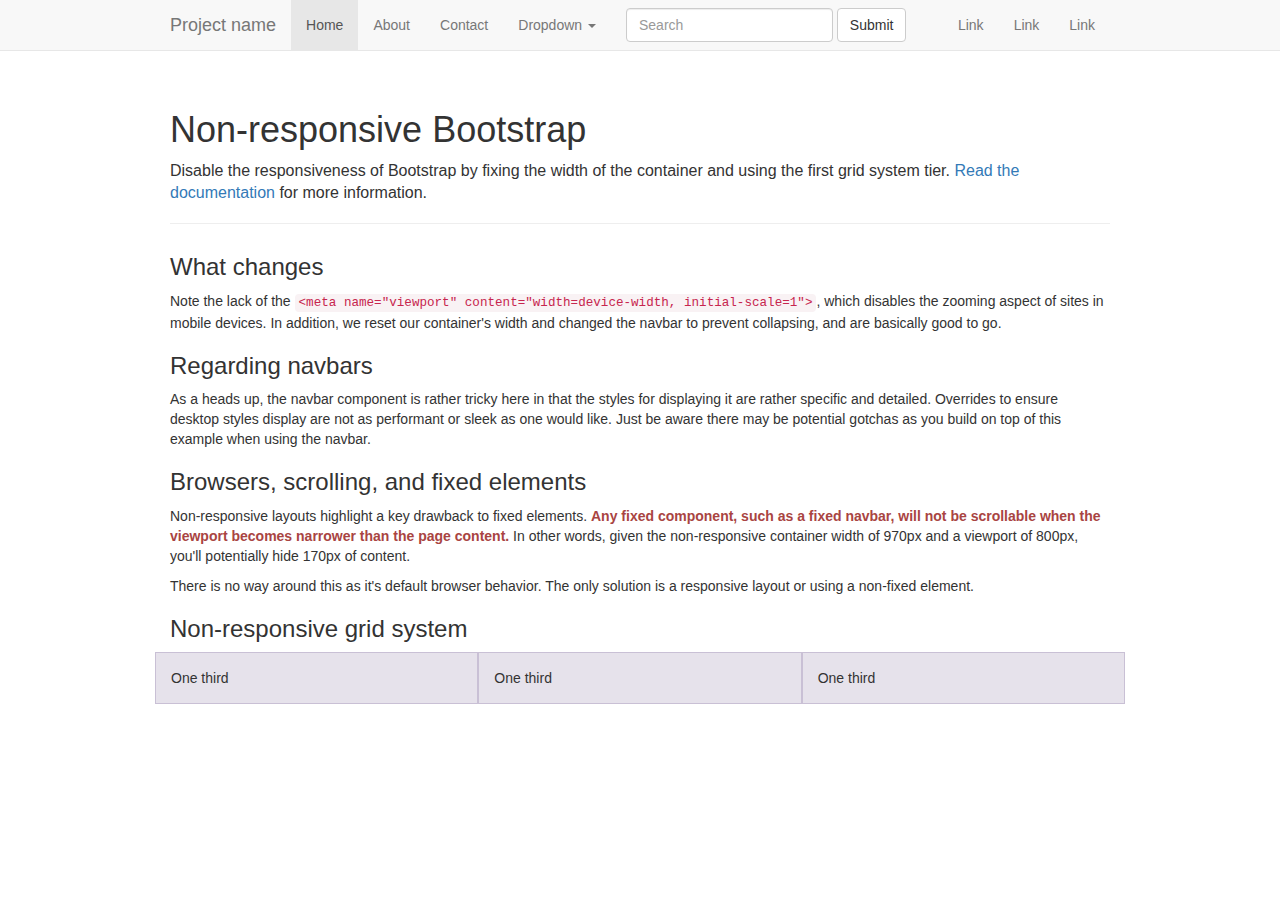
<file: examples/non-responsive/index.html>
<!DOCTYPE html>
<html lang="en">
  <head>
    <meta charset="utf-8">
    <meta http-equiv="X-UA-Compatible" content="IE=edge">
    <!-- The above 2 meta tags *must* come first in the head; any other head content must come *after* these tags -->
    <meta name="description" content="">
    <meta name="author" content="">

    <!-- Note there is no responsive meta tag here -->

    <link rel="icon" href="../../favicon.ico">

    <title>Non-responsive Template for Bootstrap</title>

    <!-- Bootstrap core CSS -->
    <link href="../../dist/css/bootstrap.min.css" rel="stylesheet">

    <!-- IE10 viewport hack for Surface/desktop Windows 8 bug -->
    <link href="../../assets/css/ie10-viewport-bug-workaround.css" rel="stylesheet">

    <!-- Custom styles for this template -->
    <link href="non-responsive.css" rel="stylesheet">

    <!-- Just for debugging purposes. Don't actually copy these 2 lines! -->
    <!--[if lt IE 9]><script src="../../assets/js/ie8-responsive-file-warning.js"></script><![endif]-->
    <script src="../../assets/js/ie-emulation-modes-warning.js"></script>

    <!-- HTML5 shim and Respond.js for IE8 support of HTML5 elements and media queries -->
    <!--[if lt IE 9]>
      <script src="https://oss.maxcdn.com/html5shiv/3.7.3/html5shiv.min.js"></script>
      <script src="https://oss.maxcdn.com/respond/1.4.2/respond.min.js"></script>
    <![endif]-->
  </head>

  <body>

    <!-- Fixed navbar -->
    <nav class="navbar navbar-default navbar-fixed-top">
      <div class="container">
        <div class="navbar-header">
          <!-- The mobile navbar-toggle button can be safely removed since you do not need it in a non-responsive implementation -->
          <a class="navbar-brand" href="#">Project name</a>
        </div>
        <!-- Note that the .navbar-collapse and .collapse classes have been removed from the #navbar -->
        <div id="navbar">
          <ul class="nav navbar-nav">
            <li class="active"><a href="#">Home</a></li>
            <li><a href="#about">About</a></li>
            <li><a href="#contact">Contact</a></li>
            <li class="dropdown">
              <a href="#" class="dropdown-toggle" data-toggle="dropdown" role="button" aria-haspopup="true" aria-expanded="false">Dropdown <span class="caret"></span></a>
              <ul class="dropdown-menu">
                <li><a href="#">Action</a></li>
                <li><a href="#">Another action</a></li>
                <li><a href="#">Something else here</a></li>
                <li role="separator" class="divider"></li>
                <li class="dropdown-header">Nav header</li>
                <li><a href="#">Separated link</a></li>
                <li><a href="#">One more separated link</a></li>
              </ul>
            </li>
          </ul>
          <form class="navbar-form navbar-left">
            <div class="form-group">
              <input type="text" class="form-control" placeholder="Search">
            </div>
            <button type="submit" class="btn btn-default">Submit</button>
          </form>
          <ul class="nav navbar-nav navbar-right">
            <li><a href="#">Link</a></li>
            <li><a href="#">Link</a></li>
            <li><a href="#">Link</a></li>
          </ul>
        </div><!--/.nav-collapse -->
      </div>
    </nav>

    <div class="container">

      <div class="page-header">
        <h1>Non-responsive Bootstrap</h1>
        <p class="lead">Disable the responsiveness of Bootstrap by fixing the width of the container and using the first grid system tier. <a href="http://getbootstrap.com/getting-started/#disable-responsive">Read the documentation</a> for more information.</p>
      </div>

      <h3>What changes</h3>
      <p>Note the lack of the <code>&lt;meta name="viewport" content="width=device-width, initial-scale=1"&gt;</code>, which disables the zooming aspect of sites in mobile devices. In addition, we reset our container's width and changed the navbar to prevent collapsing, and are basically good to go.</p>

      <h3>Regarding navbars</h3>
      <p>As a heads up, the navbar component is rather tricky here in that the styles for displaying it are rather specific and detailed. Overrides to ensure desktop styles display are not as performant or sleek as one would like. Just be aware there may be potential gotchas as you build on top of this example when using the navbar.</p>

      <h3>Browsers, scrolling, and fixed elements</h3>
      <p>Non-responsive layouts highlight a key drawback to fixed elements. <strong class="text-danger">Any fixed component, such as a fixed navbar, will not be scrollable when the viewport becomes narrower than the page content.</strong> In other words, given the non-responsive container width of 970px and a viewport of 800px, you'll potentially hide 170px of content.</p>
      <p>There is no way around this as it's default browser behavior. The only solution is a responsive layout or using a non-fixed element.</p>

      <h3>Non-responsive grid system</h3>
      <div class="row">
        <div class="col-xs-4">One third</div>
        <div class="col-xs-4">One third</div>
        <div class="col-xs-4">One third</div>
      </div>

    </div> <!-- /container -->


    <!-- Bootstrap core JavaScript
    ================================================== -->
    <!-- Placed at the end of the document so the pages load faster -->
    <script src="https://ajax.googleapis.com/ajax/libs/jquery/1.12.4/jquery.min.js"></script>
    <script>window.jQuery || document.write('<script src="../../assets/js/vendor/jquery.min.js"><\/script>')</script>
    <script src="../../dist/js/bootstrap.min.js"></script>
    <!-- IE10 viewport hack for Surface/desktop Windows 8 bug -->
    <script src="../../assets/js/ie10-viewport-bug-workaround.js"></script>
  </body>
</html>
</file>
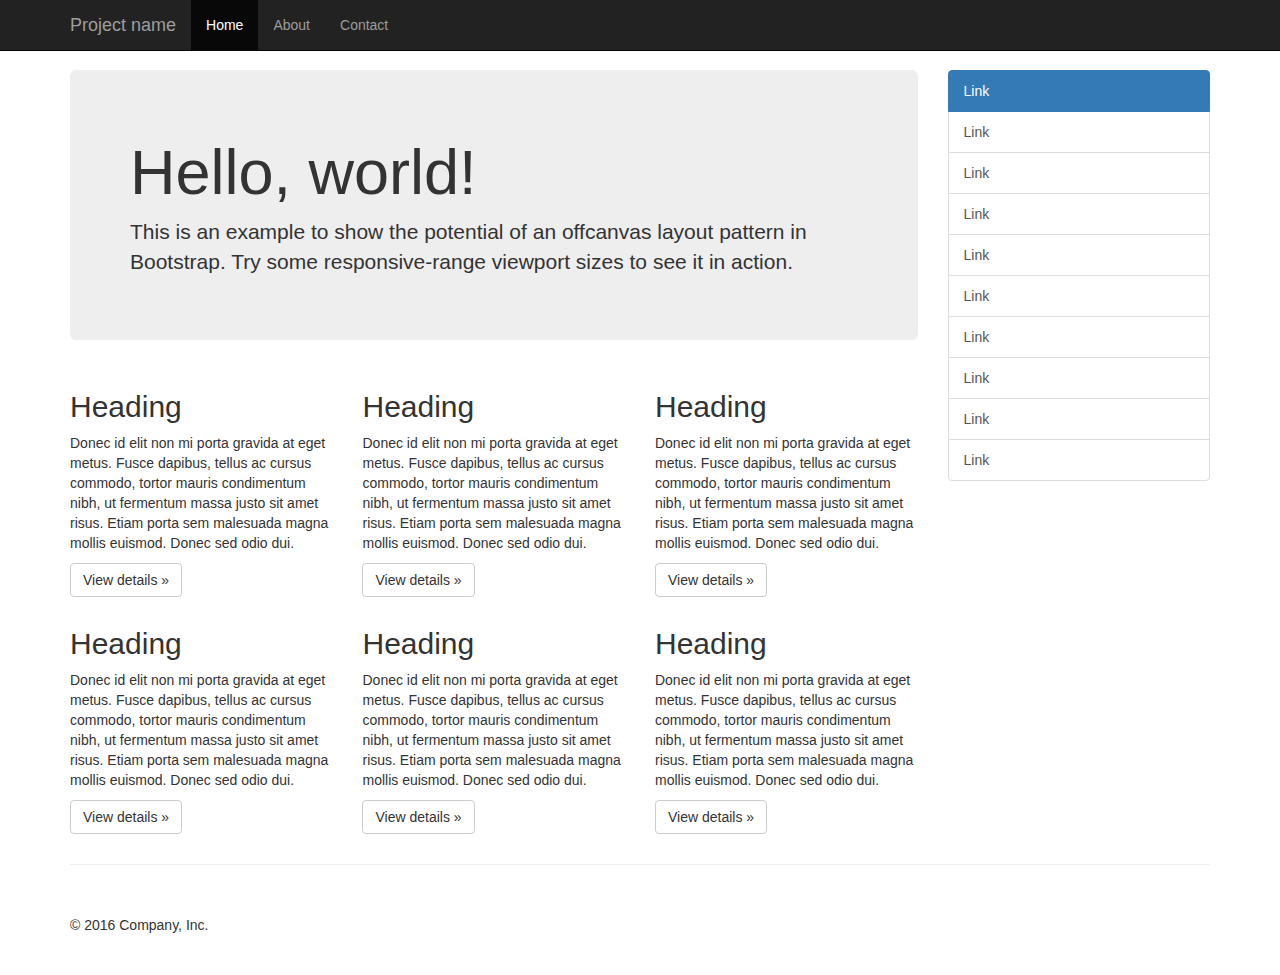
<file: examples/offcanvas/index.html>
<!DOCTYPE html>
<html lang="en">
  <head>
    <meta charset="utf-8">
    <meta http-equiv="X-UA-Compatible" content="IE=edge">
    <meta name="viewport" content="width=device-width, initial-scale=1">
    <!-- The above 3 meta tags *must* come first in the head; any other head content must come *after* these tags -->
    <meta name="description" content="">
    <meta name="author" content="">
    <link rel="icon" href="../../favicon.ico">

    <title>Off Canvas Template for Bootstrap</title>

    <!-- Bootstrap core CSS -->
    <link href="../../dist/css/bootstrap.min.css" rel="stylesheet">

    <!-- IE10 viewport hack for Surface/desktop Windows 8 bug -->
    <link href="../../assets/css/ie10-viewport-bug-workaround.css" rel="stylesheet">

    <!-- Custom styles for this template -->
    <link href="offcanvas.css" rel="stylesheet">

    <!-- Just for debugging purposes. Don't actually copy these 2 lines! -->
    <!--[if lt IE 9]><script src="../../assets/js/ie8-responsive-file-warning.js"></script><![endif]-->
    <script src="../../assets/js/ie-emulation-modes-warning.js"></script>

    <!-- HTML5 shim and Respond.js for IE8 support of HTML5 elements and media queries -->
    <!--[if lt IE 9]>
      <script src="https://oss.maxcdn.com/html5shiv/3.7.3/html5shiv.min.js"></script>
      <script src="https://oss.maxcdn.com/respond/1.4.2/respond.min.js"></script>
    <![endif]-->
  </head>

  <body>
    <nav class="navbar navbar-fixed-top navbar-inverse">
      <div class="container">
        <div class="navbar-header">
          <button type="button" class="navbar-toggle collapsed" data-toggle="collapse" data-target="#navbar" aria-expanded="false" aria-controls="navbar">
            <span class="sr-only">Toggle navigation</span>
            <span class="icon-bar"></span>
            <span class="icon-bar"></span>
            <span class="icon-bar"></span>
          </button>
          <a class="navbar-brand" href="#">Project name</a>
        </div>
        <div id="navbar" class="collapse navbar-collapse">
          <ul class="nav navbar-nav">
            <li class="active"><a href="#">Home</a></li>
            <li><a href="#about">About</a></li>
            <li><a href="#contact">Contact</a></li>
          </ul>
        </div><!-- /.nav-collapse -->
      </div><!-- /.container -->
    </nav><!-- /.navbar -->

    <div class="container">

      <div class="row row-offcanvas row-offcanvas-right">

        <div class="col-xs-12 col-sm-9">
          <p class="pull-right visible-xs">
            <button type="button" class="btn btn-primary btn-xs" data-toggle="offcanvas">Toggle nav</button>
          </p>
          <div class="jumbotron">
            <h1>Hello, world!</h1>
            <p>This is an example to show the potential of an offcanvas layout pattern in Bootstrap. Try some responsive-range viewport sizes to see it in action.</p>
          </div>
          <div class="row">
            <div class="col-xs-6 col-lg-4">
              <h2>Heading</h2>
              <p>Donec id elit non mi porta gravida at eget metus. Fusce dapibus, tellus ac cursus commodo, tortor mauris condimentum nibh, ut fermentum massa justo sit amet risus. Etiam porta sem malesuada magna mollis euismod. Donec sed odio dui. </p>
              <p><a class="btn btn-default" href="#" role="button">View details &raquo;</a></p>
            </div><!--/.col-xs-6.col-lg-4-->
            <div class="col-xs-6 col-lg-4">
              <h2>Heading</h2>
              <p>Donec id elit non mi porta gravida at eget metus. Fusce dapibus, tellus ac cursus commodo, tortor mauris condimentum nibh, ut fermentum massa justo sit amet risus. Etiam porta sem malesuada magna mollis euismod. Donec sed odio dui. </p>
              <p><a class="btn btn-default" href="#" role="button">View details &raquo;</a></p>
            </div><!--/.col-xs-6.col-lg-4-->
            <div class="col-xs-6 col-lg-4">
              <h2>Heading</h2>
              <p>Donec id elit non mi porta gravida at eget metus. Fusce dapibus, tellus ac cursus commodo, tortor mauris condimentum nibh, ut fermentum massa justo sit amet risus. Etiam porta sem malesuada magna mollis euismod. Donec sed odio dui. </p>
              <p><a class="btn btn-default" href="#" role="button">View details &raquo;</a></p>
            </div><!--/.col-xs-6.col-lg-4-->
            <div class="col-xs-6 col-lg-4">
              <h2>Heading</h2>
              <p>Donec id elit non mi porta gravida at eget metus. Fusce dapibus, tellus ac cursus commodo, tortor mauris condimentum nibh, ut fermentum massa justo sit amet risus. Etiam porta sem malesuada magna mollis euismod. Donec sed odio dui. </p>
              <p><a class="btn btn-default" href="#" role="button">View details &raquo;</a></p>
            </div><!--/.col-xs-6.col-lg-4-->
            <div class="col-xs-6 col-lg-4">
              <h2>Heading</h2>
              <p>Donec id elit non mi porta gravida at eget metus. Fusce dapibus, tellus ac cursus commodo, tortor mauris condimentum nibh, ut fermentum massa justo sit amet risus. Etiam porta sem malesuada magna mollis euismod. Donec sed odio dui. </p>
              <p><a class="btn btn-default" href="#" role="button">View details &raquo;</a></p>
            </div><!--/.col-xs-6.col-lg-4-->
            <div class="col-xs-6 col-lg-4">
              <h2>Heading</h2>
              <p>Donec id elit non mi porta gravida at eget metus. Fusce dapibus, tellus ac cursus commodo, tortor mauris condimentum nibh, ut fermentum massa justo sit amet risus. Etiam porta sem malesuada magna mollis euismod. Donec sed odio dui. </p>
              <p><a class="btn btn-default" href="#" role="button">View details &raquo;</a></p>
            </div><!--/.col-xs-6.col-lg-4-->
          </div><!--/row-->
        </div><!--/.col-xs-12.col-sm-9-->

        <div class="col-xs-6 col-sm-3 sidebar-offcanvas" id="sidebar">
          <div class="list-group">
            <a href="#" class="list-group-item active">Link</a>
            <a href="#" class="list-group-item">Link</a>
            <a href="#" class="list-group-item">Link</a>
            <a href="#" class="list-group-item">Link</a>
            <a href="#" class="list-group-item">Link</a>
            <a href="#" class="list-group-item">Link</a>
            <a href="#" class="list-group-item">Link</a>
            <a href="#" class="list-group-item">Link</a>
            <a href="#" class="list-group-item">Link</a>
            <a href="#" class="list-group-item">Link</a>
          </div>
        </div><!--/.sidebar-offcanvas-->
      </div><!--/row-->

      <hr>

      <footer>
        <p>&copy; 2016 Company, Inc.</p>
      </footer>

    </div><!--/.container-->


    <!-- Bootstrap core JavaScript
    ================================================== -->
    <!-- Placed at the end of the document so the pages load faster -->
    <script src="https://ajax.googleapis.com/ajax/libs/jquery/1.12.4/jquery.min.js"></script>
    <script>window.jQuery || document.write('<script src="../../assets/js/vendor/jquery.min.js"><\/script>')</script>
    <script src="../../dist/js/bootstrap.min.js"></script>
    <!-- IE10 viewport hack for Surface/desktop Windows 8 bug -->
    <script src="../../assets/js/ie10-viewport-bug-workaround.js"></script>
    <script src="offcanvas.js"></script>
  </body>
</html>
</file>
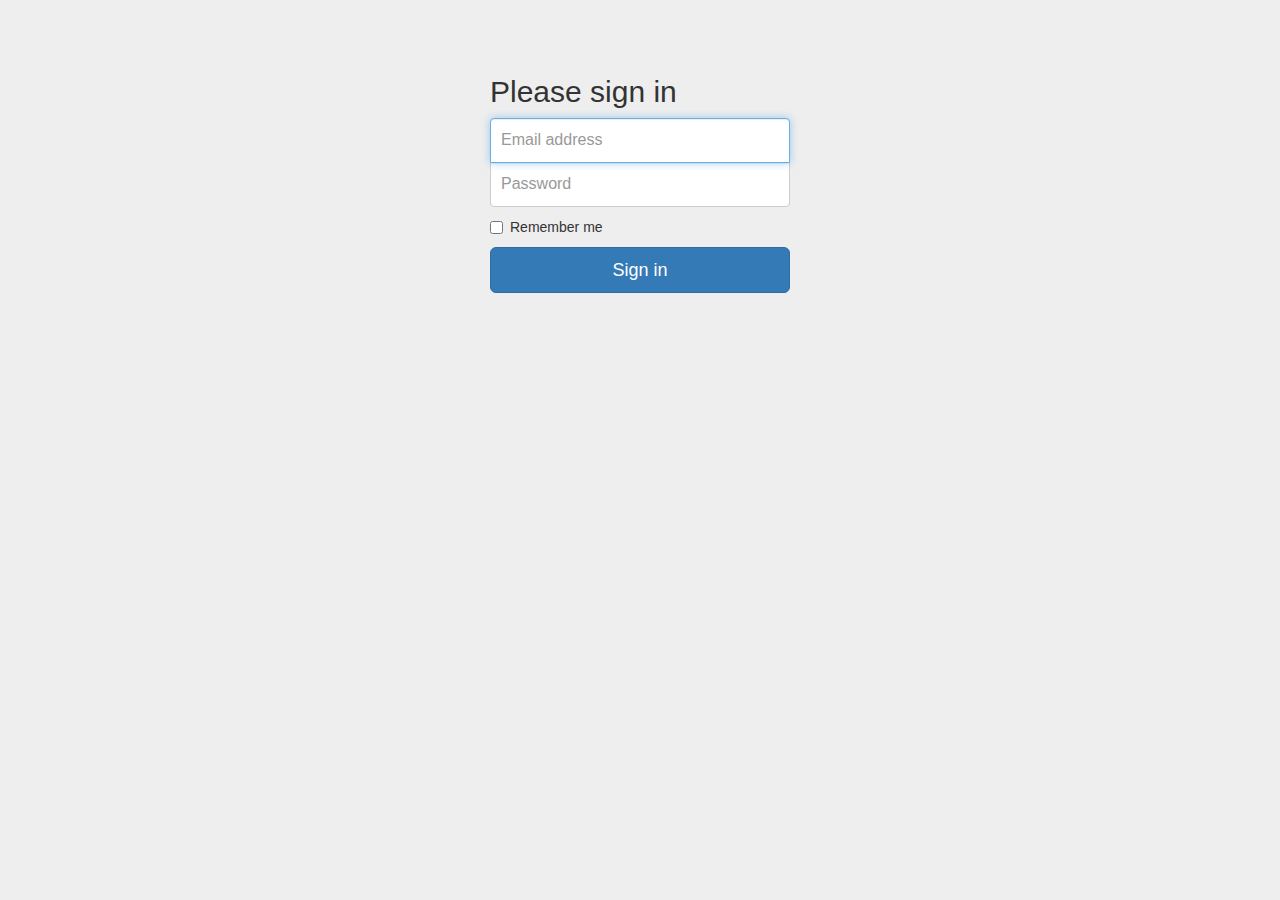
<file: examples/signin/index.html>
<!DOCTYPE html>
<html lang="en">
  <head>
    <meta charset="utf-8">
    <meta http-equiv="X-UA-Compatible" content="IE=edge">
    <meta name="viewport" content="width=device-width, initial-scale=1">
    <!-- The above 3 meta tags *must* come first in the head; any other head content must come *after* these tags -->
    <meta name="description" content="">
    <meta name="author" content="">
    <link rel="icon" href="../../favicon.ico">

    <title>Signin Template for Bootstrap</title>

    <!-- Bootstrap core CSS -->
    <link href="../../dist/css/bootstrap.min.css" rel="stylesheet">

    <!-- IE10 viewport hack for Surface/desktop Windows 8 bug -->
    <link href="../../assets/css/ie10-viewport-bug-workaround.css" rel="stylesheet">

    <!-- Custom styles for this template -->
    <link href="signin.css" rel="stylesheet">

    <!-- Just for debugging purposes. Don't actually copy these 2 lines! -->
    <!--[if lt IE 9]><script src="../../assets/js/ie8-responsive-file-warning.js"></script><![endif]-->
    <script src="../../assets/js/ie-emulation-modes-warning.js"></script>

    <!-- HTML5 shim and Respond.js for IE8 support of HTML5 elements and media queries -->
    <!--[if lt IE 9]>
      <script src="https://oss.maxcdn.com/html5shiv/3.7.3/html5shiv.min.js"></script>
      <script src="https://oss.maxcdn.com/respond/1.4.2/respond.min.js"></script>
    <![endif]-->
  </head>

  <body>

    <div class="container">

      <form class="form-signin">
        <h2 class="form-signin-heading">Please sign in</h2>
        <label for="inputEmail" class="sr-only">Email address</label>
        <input type="email" id="inputEmail" class="form-control" placeholder="Email address" required autofocus>
        <label for="inputPassword" class="sr-only">Password</label>
        <input type="password" id="inputPassword" class="form-control" placeholder="Password" required>
        <div class="checkbox">
          <label>
            <input type="checkbox" value="remember-me"> Remember me
          </label>
        </div>
        <button class="btn btn-lg btn-primary btn-block" type="submit">Sign in</button>
      </form>

    </div> <!-- /container -->


    <!-- IE10 viewport hack for Surface/desktop Windows 8 bug -->
    <script src="../../assets/js/ie10-viewport-bug-workaround.js"></script>
  </body>
</html>
</file>
<file: examples/blog/blog.css>
/*
 * Globals
 */

body {
  font-family: Georgia, "Times New Roman", Times, serif;
  color: #555;
}

h1, .h1,
h2, .h2,
h3, .h3,
h4, .h4,
h5, .h5,
h6, .h6 {
  margin-top: 0;
  font-family: "Helvetica Neue", Helvetica, Arial, sans-serif;
  font-weight: normal;
  color: #333;
}


/*
 * Override Bootstrap's default container.
 */

@media (min-width: 1200px) {
  .container {
    width: 970px;
  }
}


/*
 * Masthead for nav
 */

.blog-masthead {
  background-color: #428bca;
  -webkit-box-shadow: inset 0 -2px 5px rgba(0,0,0,.1);
          box-shadow: inset 0 -2px 5px rgba(0,0,0,.1);
}

/* Nav links */
.blog-nav-item {
  position: relative;
  display: inline-block;
  padding: 10px;
  font-weight: 500;
  color: #cdddeb;
}
.blog-nav-item:hover,
.blog-nav-item:focus {
  color: #fff;
  text-decoration: none;
}

/* Active state gets a caret at the bottom */
.blog-nav .active {
  color: #fff;
}
.blog-nav .active:after {
  position: absolute;
  bottom: 0;
  left: 50%;
  width: 0;
  height: 0;
  margin-left: -5px;
  vertical-align: middle;
  content: " ";
  border-right: 5px solid transparent;
  border-bottom: 5px solid;
  border-left: 5px solid transparent;
}


/*
 * Blog name and description
 */

.blog-header {
  padding-top: 20px;
  padding-bottom: 20px;
}
.blog-title {
  margin-top: 30px;
  margin-bottom: 0;
  font-size: 60px;
  font-weight: normal;
}
.blog-description {
  font-size: 20px;
  color: #999;
}


/*
 * Main column and sidebar layout
 */

.blog-main {
  font-size: 18px;
  line-height: 1.5;
}

/* Sidebar modules for boxing content */
.sidebar-module {
  padding: 15px;
  margin: 0 -15px 15px;
}
.sidebar-module-inset {
  padding: 15px;
  background-color: #f5f5f5;
  border-radius: 4px;
}
.sidebar-module-inset p:last-child,
.sidebar-module-inset ul:last-child,
.sidebar-module-inset ol:last-child {
  margin-bottom: 0;
}


/* Pagination */
.pager {
  margin-bottom: 60px;
  text-align: left;
}
.pager > li > a {
  width: 140px;
  padding: 10px 20px;
  text-align: center;
  border-radius: 30px;
}


/*
 * Blog posts
 */

.blog-post {
  margin-bottom: 60px;
}
.blog-post-title {
  margin-bottom: 5px;
  font-size: 40px;
}
.blog-post-meta {
  margin-bottom: 20px;
  color: #999;
}


/*
 * Footer
 */

.blog-footer {
  padding: 40px 0;
  color: #999;
  text-align: center;
  background-color: #f9f9f9;
  border-top: 1px solid #e5e5e5;
}
.blog-footer p:last-child {
  margin-bottom: 0;
}
</file>
<file: examples/carousel/carousel.css>
/* GLOBAL STYLES
-------------------------------------------------- */
/* Padding below the footer and lighter body text */

body {
  padding-bottom: 40px;
  color: #5a5a5a;
}


/* CUSTOMIZE THE NAVBAR
-------------------------------------------------- */

/* Special class on .container surrounding .navbar, used for positioning it into place. */
.navbar-wrapper {
  position: absolute;
  top: 0;
  right: 0;
  left: 0;
  z-index: 20;
}

/* Flip around the padding for proper display in narrow viewports */
.navbar-wrapper > .container {
  padding-right: 0;
  padding-left: 0;
}
.navbar-wrapper .navbar {
  padding-right: 15px;
  padding-left: 15px;
}
.navbar-wrapper .navbar .container {
  width: auto;
}


/* CUSTOMIZE THE CAROUSEL
-------------------------------------------------- */

/* Carousel base class */
.carousel {
  height: 500px;
  margin-bottom: 60px;
}
/* Since positioning the image, we need to help out the caption */
.carousel-caption {
  z-index: 10;
}

/* Declare heights because of positioning of img element */
.carousel .item {
  height: 500px;
  background-color: #777;
}
.carousel-inner > .item > img {
  position: absolute;
  top: 0;
  left: 0;
  min-width: 100%;
  height: 500px;
}


/* MARKETING CONTENT
-------------------------------------------------- */

/* Center align the text within the three columns below the carousel */
.marketing .col-lg-4 {
  margin-bottom: 20px;
  text-align: center;
}
.marketing h2 {
  font-weight: normal;
}
.marketing .col-lg-4 p {
  margin-right: 10px;
  margin-left: 10px;
}


/* Featurettes
------------------------- */

.featurette-divider {
  margin: 80px 0; /* Space out the Bootstrap <hr> more */
}

/* Thin out the marketing headings */
.featurette-heading {
  font-weight: 300;
  line-height: 1;
  letter-spacing: -1px;
}


/* RESPONSIVE CSS
-------------------------------------------------- */

@media (min-width: 768px) {
  /* Navbar positioning foo */
  .navbar-wrapper {
    margin-top: 20px;
  }
  .navbar-wrapper .container {
    padding-right: 15px;
    padding-left: 15px;
  }
  .navbar-wrapper .navbar {
    padding-right: 0;
    padding-left: 0;
  }

  /* The navbar becomes detached from the top, so we round the corners */
  .navbar-wrapper .navbar {
    border-radius: 4px;
  }

  /* Bump up size of carousel content */
  .carousel-caption p {
    margin-bottom: 20px;
    font-size: 21px;
    line-height: 1.4;
  }

  .featurette-heading {
    font-size: 50px;
  }
}

@media (min-width: 992px) {
  .featurette-heading {
    margin-top: 120px;
  }
}
</file>
<file: examples/cover/cover.css>
/*
 * Globals
 */

/* Links */
a,
a:focus,
a:hover {
  color: #fff;
}

/* Custom default button */
.btn-default,
.btn-default:hover,
.btn-default:focus {
  color: #333;
  text-shadow: none; /* Prevent inheritance from `body` */
  background-color: #fff;
  border: 1px solid #fff;
}


/*
 * Base structure
 */

html,
body {
  height: 100%;
  background-color: #333;
}
body {
  color: #fff;
  text-align: center;
  text-shadow: 0 1px 3px rgba(0,0,0,.5);
}

/* Extra markup and styles for table-esque vertical and horizontal centering */
.site-wrapper {
  display: table;
  width: 100%;
  height: 100%; /* For at least Firefox */
  min-height: 100%;
  -webkit-box-shadow: inset 0 0 100px rgba(0,0,0,.5);
          box-shadow: inset 0 0 100px rgba(0,0,0,.5);
}
.site-wrapper-inner {
  display: table-cell;
  vertical-align: top;
}
.cover-container {
  margin-right: auto;
  margin-left: auto;
}

/* Padding for spacing */
.inner {
  padding: 30px;
}


/*
 * Header
 */
.masthead-brand {
  margin-top: 10px;
  margin-bottom: 10px;
}

.masthead-nav > li {
  display: inline-block;
}
.masthead-nav > li + li {
  margin-left: 20px;
}
.masthead-nav > li > a {
  padding-right: 0;
  padding-left: 0;
  font-size: 16px;
  font-weight: bold;
  color: #fff; /* IE8 proofing */
  color: rgba(255,255,255,.75);
  border-bottom: 2px solid transparent;
}
.masthead-nav > li > a:hover,
.masthead-nav > li > a:focus {
  background-color: transparent;
  border-bottom-color: #a9a9a9;
  border-bottom-color: rgba(255,255,255,.25);
}
.masthead-nav > .active > a,
.masthead-nav > .active > a:hover,
.masthead-nav > .active > a:focus {
  color: #fff;
  border-bottom-color: #fff;
}

@media (min-width: 768px) {
  .masthead-brand {
    float: left;
  }
  .masthead-nav {
    float: right;
  }
}


/*
 * Cover
 */

.cover {
  padding: 0 20px;
}
.cover .btn-lg {
  padding: 10px 20px;
  font-weight: bold;
}


/*
 * Footer
 */

.mastfoot {
  color: #999; /* IE8 proofing */
  color: rgba(255,255,255,.5);
}


/*
 * Affix and center
 */

@media (min-width: 768px) {
  /* Pull out the header and footer */
  .masthead {
    position: fixed;
    top: 0;
  }
  .mastfoot {
    position: fixed;
    bottom: 0;
  }
  /* Start the vertical centering */
  .site-wrapper-inner {
    vertical-align: middle;
  }
  /* Handle the widths */
  .masthead,
  .mastfoot,
  .cover-container {
    width: 100%; /* Must be percentage or pixels for horizontal alignment */
  }
}

@media (min-width: 992px) {
  .masthead,
  .mastfoot,
  .cover-container {
    width: 700px;
  }
}
</file>
<file: examples/dashboard/dashboard.css>
/*
 * Base structure
 */

/* Move down content because we have a fixed navbar that is 50px tall */
body {
  padding-top: 50px;
}


/*
 * Global add-ons
 */

.sub-header {
  padding-bottom: 10px;
  border-bottom: 1px solid #eee;
}

/*
 * Top navigation
 * Hide default border to remove 1px line.
 */
.navbar-fixed-top {
  border: 0;
}

/*
 * Sidebar
 */

/* Hide for mobile, show later */
.sidebar {
  display: none;
}
@media (min-width: 768px) {
  .sidebar {
    position: fixed;
    top: 51px;
    bottom: 0;
    left: 0;
    z-index: 1000;
    display: block;
    padding: 20px;
    overflow-x: hidden;
    overflow-y: auto; /* Scrollable contents if viewport is shorter than content. */
    background-color: #f5f5f5;
    border-right: 1px solid #eee;
  }
}

/* Sidebar navigation */
.nav-sidebar {
  margin-right: -21px; /* 20px padding + 1px border */
  margin-bottom: 20px;
  margin-left: -20px;
}
.nav-sidebar > li > a {
  padding-right: 20px;
  padding-left: 20px;
}
.nav-sidebar > .active > a,
.nav-sidebar > .active > a:hover,
.nav-sidebar > .active > a:focus {
  color: #fff;
  background-color: #428bca;
}


/*
 * Main content
 */

.main {
  padding: 20px;
}
@media (min-width: 768px) {
  .main {
    padding-right: 40px;
    padding-left: 40px;
  }
}
.main .page-header {
  margin-top: 0;
}


/*
 * Placeholder dashboard ideas
 */

.placeholders {
  margin-bottom: 30px;
  text-align: center;
}
.placeholders h4 {
  margin-bottom: 0;
}
.placeholder {
  margin-bottom: 20px;
}
.placeholder img {
  display: inline-block;
  border-radius: 50%;
}
</file>
<file: examples/grid/grid.css>
h4 {
  margin-top: 25px;
}
.row {
  margin-bottom: 20px;
}
.row .row {
  margin-top: 10px;
  margin-bottom: 0;
}
[class*="col-"] {
  padding-top: 15px;
  padding-bottom: 15px;
  background-color: #eee;
  background-color: rgba(86,61,124,.15);
  border: 1px solid #ddd;
  border: 1px solid rgba(86,61,124,.2);
}

hr {
  margin-top: 40px;
  margin-bottom: 40px;
}
</file>
<file: examples/jumbotron-narrow/jumbotron-narrow.css>
/* Space out content a bit */
body {
  padding-top: 20px;
  padding-bottom: 20px;
}

/* Everything but the jumbotron gets side spacing for mobile first views */
.header,
.marketing,
.footer {
  padding-right: 15px;
  padding-left: 15px;
}

/* Custom page header */
.header {
  padding-bottom: 20px;
  border-bottom: 1px solid #e5e5e5;
}
/* Make the masthead heading the same height as the navigation */
.header h3 {
  margin-top: 0;
  margin-bottom: 0;
  line-height: 40px;
}

/* Custom page footer */
.footer {
  padding-top: 19px;
  color: #777;
  border-top: 1px solid #e5e5e5;
}

/* Customize container */
@media (min-width: 768px) {
  .container {
    max-width: 730px;
  }
}
.container-narrow > hr {
  margin: 30px 0;
}

/* Main marketing message and sign up button */
.jumbotron {
  text-align: center;
  border-bottom: 1px solid #e5e5e5;
}
.jumbotron .btn {
  padding: 14px 24px;
  font-size: 21px;
}

/* Supporting marketing content */
.marketing {
  margin: 40px 0;
}
.marketing p + h4 {
  margin-top: 28px;
}

/* Responsive: Portrait tablets and up */
@media screen and (min-width: 768px) {
  /* Remove the padding we set earlier */
  .header,
  .marketing,
  .footer {
    padding-right: 0;
    padding-left: 0;
  }
  /* Space out the masthead */
  .header {
    margin-bottom: 30px;
  }
  /* Remove the bottom border on the jumbotron for visual effect */
  .jumbotron {
    border-bottom: 0;
  }
}
</file>
<file: examples/jumbotron/jumbotron.css>
/* Move down content because we have a fixed navbar that is 50px tall */
body {
  padding-top: 50px;
  padding-bottom: 20px;
}
h2{
  color: magenta;
}
</file>
<file: examples/justified-nav/justified-nav.css>
body {
  padding-top: 20px;
}

.footer {
  padding-top: 40px;
  padding-bottom: 40px;
  margin-top: 40px;
  border-top: 1px solid #eee;
}

/* Main marketing message and sign up button */
.jumbotron {
  text-align: center;
  background-color: transparent;
}
.jumbotron .btn {
  padding: 14px 24px;
  font-size: 21px;
}

/* Customize the nav-justified links to be fill the entire space of the .navbar */

.nav-justified {
  background-color: #eee;
  border: 1px solid #ccc;
  border-radius: 5px;
}
.nav-justified > li > a {
  padding-top: 15px;
  padding-bottom: 15px;
  margin-bottom: 0;
  font-weight: bold;
  color: #777;
  text-align: center;
  background-color: #e5e5e5; /* Old browsers */
  background-image: -webkit-gradient(linear, left top, left bottom, from(#f5f5f5), to(#e5e5e5));
  background-image: -webkit-linear-gradient(top, #f5f5f5 0%, #e5e5e5 100%);
  background-image:      -o-linear-gradient(top, #f5f5f5 0%, #e5e5e5 100%);
  background-image:         linear-gradient(to bottom, #f5f5f5 0%,#e5e5e5 100%);
  filter: progid:DXImageTransform.Microsoft.gradient( startColorstr='#f5f5f5', endColorstr='#e5e5e5',GradientType=0 ); /* IE6-9 */
  background-repeat: repeat-x; /* Repeat the gradient */
  border-bottom: 1px solid #d5d5d5;
}
.nav-justified > .active > a,
.nav-justified > .active > a:hover,
.nav-justified > .active > a:focus {
  background-color: #ddd;
  background-image: none;
  -webkit-box-shadow: inset 0 3px 7px rgba(0,0,0,.15);
          box-shadow: inset 0 3px 7px rgba(0,0,0,.15);
}
.nav-justified > li:first-child > a {
  border-radius: 5px 5px 0 0;
}
.nav-justified > li:last-child > a {
  border-bottom: 0;
  border-radius: 0 0 5px 5px;
}

@media (min-width: 768px) {
  .nav-justified {
    max-height: 52px;
  }
  .nav-justified > li > a {
    border-right: 1px solid #d5d5d5;
    border-left: 1px solid #fff;
  }
  .nav-justified > li:first-child > a {
    border-left: 0;
    border-radius: 5px 0 0 5px;
  }
  .nav-justified > li:last-child > a {
    border-right: 0;
    border-radius: 0 5px 5px 0;
  }
}

/* Responsive: Portrait tablets and up */
@media screen and (min-width: 768px) {
  /* Remove the padding we set earlier */
  .masthead,
  .marketing,
  .footer {
    padding-right: 0;
    padding-left: 0;
  }
}
</file>
<file: examples/navbar-fixed-top/navbar-fixed-top.css>
body {
  min-height: 2000px;
  padding-top: 70px;
}
</file>
<file: examples/navbar-static-top/navbar-static-top.css>
body {
  min-height: 2000px;
}

.navbar-static-top {
  margin-bottom: 19px;
}
</file>
<file: examples/navbar/navbar.css>
body {
  padding-top: 20px;
  padding-bottom: 20px;
}

.navbar {
  margin-bottom: 20px;
}
</file>
<file: examples/non-responsive/non-responsive.css>
/* Template-specific stuff
 *
 * Customizations just for the template; these are not necessary for anything
 * with disabling the responsiveness.
 */

/* Account for fixed navbar */
body {
  padding-top: 70px;
  padding-bottom: 30px;
}

body,
.navbar-fixed-top,
.navbar-fixed-bottom {
  min-width: 970px;
}

/* Don't let the lead text change font-size. */
.lead {
  font-size: 16px;
}

/* Finesse the page header spacing */
.page-header {
  margin-bottom: 30px;
}
.page-header .lead {
  margin-bottom: 10px;
}


/* Non-responsive overrides
 *
 * Utilize the following CSS to disable the responsive-ness of the container,
 * grid system, and navbar.
 */

/* Reset the container */
.container {
  width: 970px;
  max-width: none !important;
}

/* Demonstrate the grids */
.col-xs-4 {
  padding-top: 15px;
  padding-bottom: 15px;
  background-color: #eee;
  background-color: rgba(86,61,124,.15);
  border: 1px solid #ddd;
  border: 1px solid rgba(86,61,124,.2);
}

.container .navbar-header,
.container .navbar-collapse {
  margin-right: 0;
  margin-left: 0;
}

/* Always float the navbar header */
.navbar-header {
  float: left;
}

/* Undo the collapsing navbar */
.navbar-collapse {
  display: block !important;
  height: auto !important;
  padding-bottom: 0;
  overflow: visible !important;
  visibility: visible !important;
}

.navbar-toggle {
  display: none;
}
.navbar-collapse {
  border-top: 0;
}

.navbar-brand {
  margin-left: -15px;
}

/* Always apply the floated nav */
.navbar-nav {
  float: left;
  margin: 0;
}
.navbar-nav > li {
  float: left;
}
.navbar-nav > li > a {
  padding: 15px;
}

/* Redeclare since we override the float above */
.navbar-nav.navbar-right {
  float: right;
}

/* Undo custom dropdowns */
.navbar .navbar-nav .open .dropdown-menu {
  position: absolute;
  float: left;
  background-color: #fff;
  border: 1px solid #ccc;
  border: 1px solid rgba(0, 0, 0, .15);
  border-width: 0 1px 1px;
  border-radius: 0 0 4px 4px;
  -webkit-box-shadow: 0 6px 12px rgba(0, 0, 0, .175);
          box-shadow: 0 6px 12px rgba(0, 0, 0, .175);
}
.navbar-default .navbar-nav .open .dropdown-menu > li > a {
  color: #333;
}
.navbar .navbar-nav .open .dropdown-menu > li > a:hover,
.navbar .navbar-nav .open .dropdown-menu > li > a:focus,
.navbar .navbar-nav .open .dropdown-menu > .active > a,
.navbar .navbar-nav .open .dropdown-menu > .active > a:hover,
.navbar .navbar-nav .open .dropdown-menu > .active > a:focus {
  color: #fff !important;
  background-color: #428bca !important;
}
.navbar .navbar-nav .open .dropdown-menu > .disabled > a,
.navbar .navbar-nav .open .dropdown-menu > .disabled > a:hover,
.navbar .navbar-nav .open .dropdown-menu > .disabled > a:focus {
  color: #999 !important;
  background-color: transparent !important;
}

/* Undo form expansion */
.navbar-form {
  float: left;
  width: auto;
  padding-top: 0;
  padding-bottom: 0;
  margin-right: 0;
  margin-left: 0;
  border: 0;
  -webkit-box-shadow: none;
          box-shadow: none;
}

/* Copy-pasted from forms.less since we mixin the .form-inline styles. */
.navbar-form .form-group {
  display: inline-block;
  margin-bottom: 0;
  vertical-align: middle;
}

.navbar-form .form-control {
  display: inline-block;
  width: auto;
  vertical-align: middle;
}

.navbar-form .form-control-static {
  display: inline-block;
}

.navbar-form .input-group {
  display: inline-table;
  vertical-align: middle;
}

.navbar-form .input-group .input-group-addon,
.navbar-form .input-group .input-group-btn,
.navbar-form .input-group .form-control {
  width: auto;
}

.navbar-form .input-group > .form-control {
  width: 100%;
}

.navbar-form .control-label {
  margin-bottom: 0;
  vertical-align: middle;
}

.navbar-form .radio,
.navbar-form .checkbox {
  display: inline-block;
  margin-top: 0;
  margin-bottom: 0;
  vertical-align: middle;
}

.navbar-form .radio label,
.navbar-form .checkbox label {
  padding-left: 0;
}

.navbar-form .radio input[type="radio"],
.navbar-form .checkbox input[type="checkbox"] {
  position: relative;
  margin-left: 0;
}

.navbar-form .has-feedback .form-control-feedback {
  top: 0;
}

/* Undo inline form compaction on small screens */
.form-inline .form-group {
  display: inline-block;
  margin-bottom: 0;
  vertical-align: middle;
}

.form-inline .form-control {
  display: inline-block;
  width: auto;
  vertical-align: middle;
}

.form-inline .form-control-static {
  display: inline-block;
}

.form-inline .input-group {
  display: inline-table;
  vertical-align: middle;
}
.form-inline .input-group .input-group-addon,
.form-inline .input-group .input-group-btn,
.form-inline .input-group .form-control {
  width: auto;
}

.form-inline .input-group > .form-control {
  width: 100%;
}

.form-inline .control-label {
  margin-bottom: 0;
  vertical-align: middle;
}

.form-inline .radio,
.form-inline .checkbox {
  display: inline-block;
  margin-top: 0;
  margin-bottom: 0;
  vertical-align: middle;
}
.form-inline .radio label,
.form-inline .checkbox label {
  padding-left: 0;
}

.form-inline .radio input[type="radio"],
.form-inline .checkbox input[type="checkbox"] {
  position: relative;
  margin-left: 0;
}

.form-inline .has-feedback .form-control-feedback {
  top: 0;
}
</file>
<file: examples/offcanvas/offcanvas.css>
/*
 * Style tweaks
 * --------------------------------------------------
 */
html,
body {
  overflow-x: hidden; /* Prevent scroll on narrow devices */
}
body {
  padding-top: 70px;
}
footer {
  padding: 30px 0;
}

/*
 * Off Canvas
 * --------------------------------------------------
 */
@media screen and (max-width: 767px) {
  .row-offcanvas {
    position: relative;
    -webkit-transition: all .25s ease-out;
         -o-transition: all .25s ease-out;
            transition: all .25s ease-out;
  }

  .row-offcanvas-right {
    right: 0;
  }

  .row-offcanvas-left {
    left: 0;
  }

  .row-offcanvas-right
  .sidebar-offcanvas {
    right: -50%; /* 6 columns */
  }

  .row-offcanvas-left
  .sidebar-offcanvas {
    left: -50%; /* 6 columns */
  }

  .row-offcanvas-right.active {
    right: 50%; /* 6 columns */
  }

  .row-offcanvas-left.active {
    left: 50%; /* 6 columns */
  }

  .sidebar-offcanvas {
    position: absolute;
    top: 0;
    width: 50%; /* 6 columns */
  }
}
</file>
<file: examples/signin/signin.css>
body {
  padding-top: 40px;
  padding-bottom: 40px;
  background-color: #eee;
}

.form-signin {
  max-width: 330px;
  padding: 15px;
  margin: 0 auto;
}
.form-signin .form-signin-heading,
.form-signin .checkbox {
  margin-bottom: 10px;
}
.form-signin .checkbox {
  font-weight: normal;
}
.form-signin .form-control {
  position: relative;
  height: auto;
  -webkit-box-sizing: border-box;
     -moz-box-sizing: border-box;
          box-sizing: border-box;
  padding: 10px;
  font-size: 16px;
}
.form-signin .form-control:focus {
  z-index: 2;
}
.form-signin input[type="email"] {
  margin-bottom: -1px;
  border-bottom-right-radius: 0;
  border-bottom-left-radius: 0;
}
.form-signin input[type="password"] {
  margin-bottom: 10px;
  border-top-left-radius: 0;
  border-top-right-radius: 0;
}
</file>
<file: assets/css/ie10-viewport-bug-workaround.css>
/*!
 * IE10 viewport hack for Surface/desktop Windows 8 bug
 * Copyright 2014-2015 Twitter, Inc.
 * Licensed under MIT (https://github.com/twbs/bootstrap/blob/master/LICENSE)
 */

/*
 * See the Getting Started docs for more information:
 * http://getbootstrap.com/getting-started/#support-ie10-width
 */
@-ms-viewport     { width: device-width; }
@-o-viewport      { width: device-width; }
@viewport         { width: device-width; }
</file>
